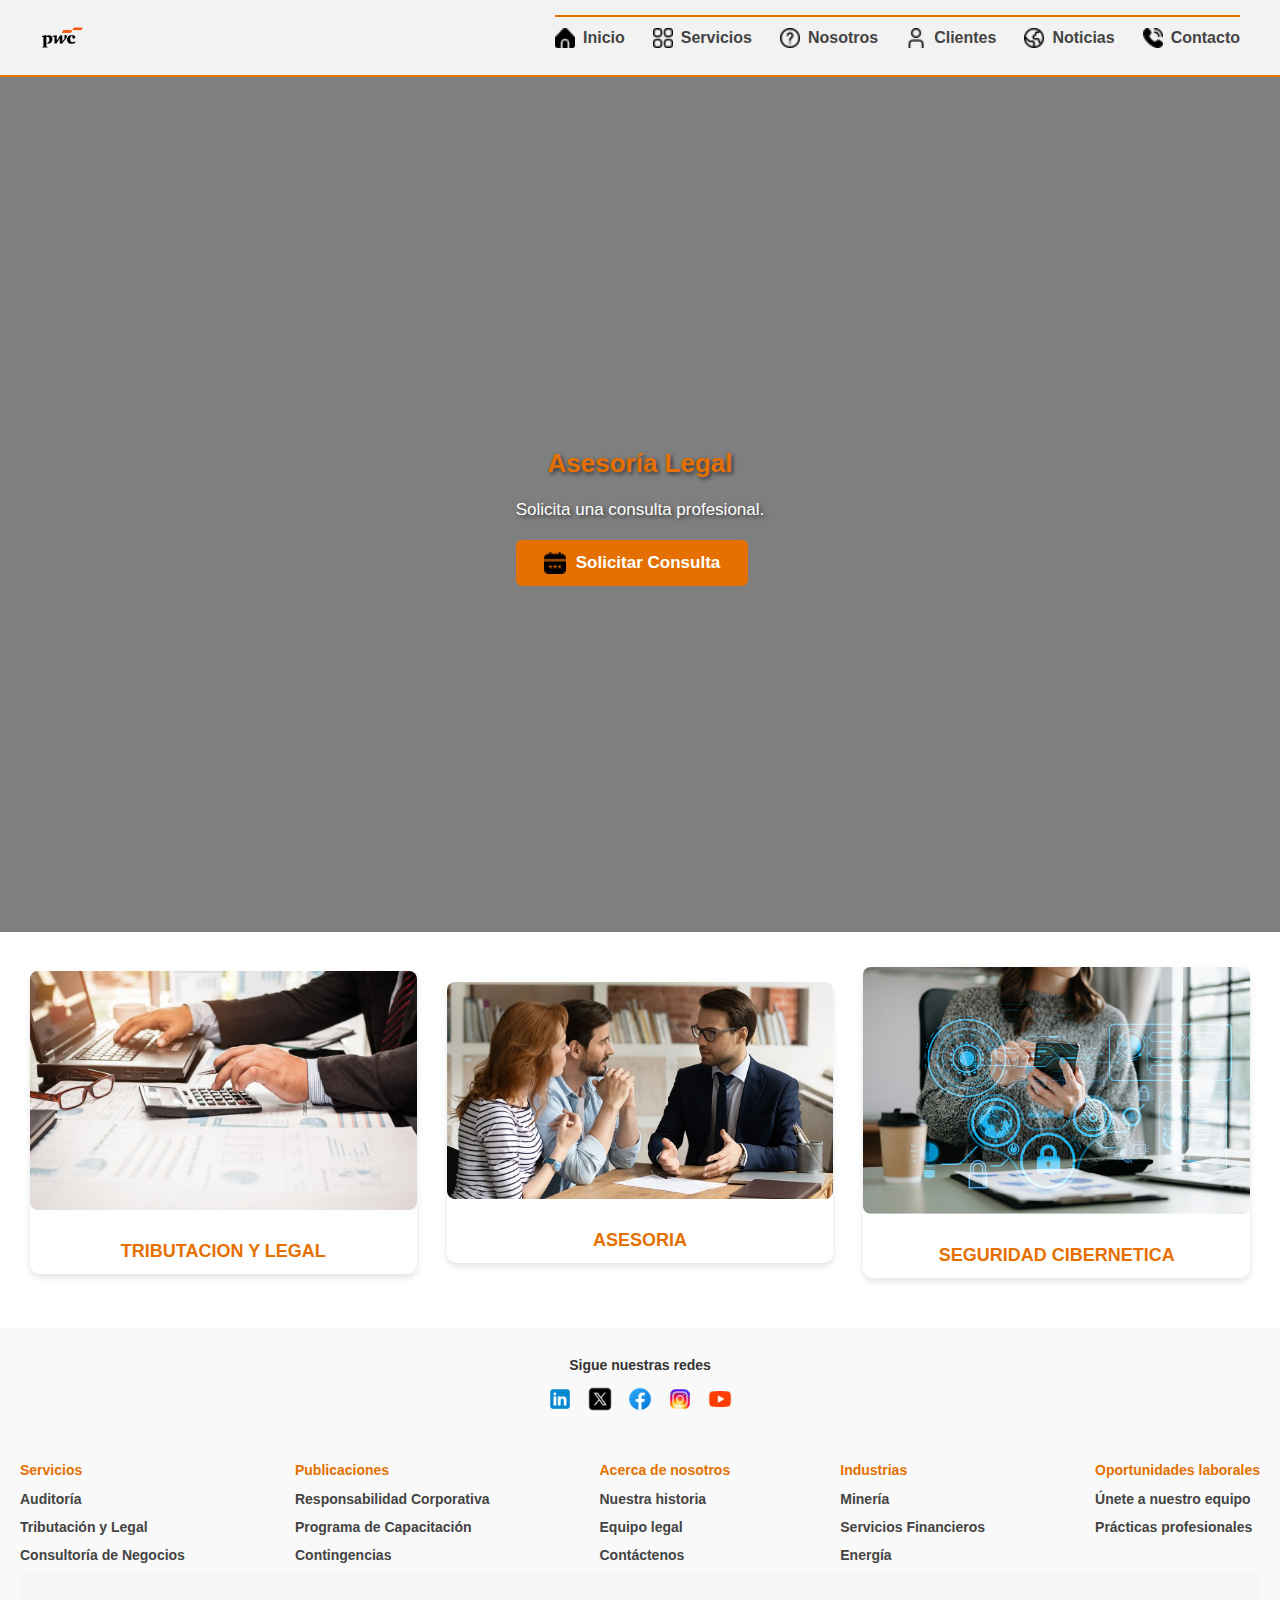
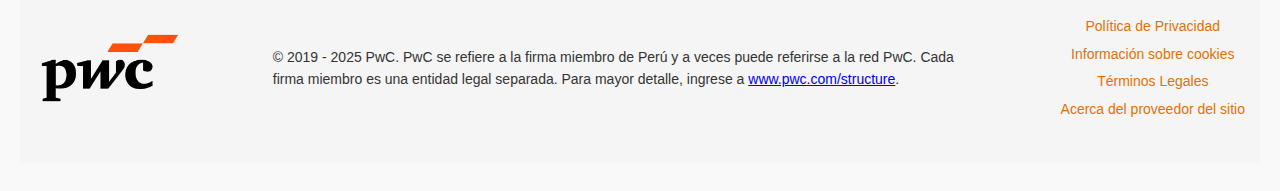
<file: index.html>
<!DOCTYPE html>
<html lang="es">
<head>
  <meta charset="UTF-8" />
  <meta name="viewport" content="width=device-width, initial-scale=1" />
  <title>PwC</title>
  <link rel="stylesheet" href="style.css" />
  <link rel="icon" href="iconos/faviconpwc.png" type="image/x-icon" />
</head>
<body>
  <header role="banner">
    <img class="logo" src="Imagenes/Logo-pwc.png" alt="PwC Perú Logo" />

    <!-- Checkbox oculto para toggle menú -->
    <input type="checkbox" id="menu-toggle" aria-label="Abrir menú principal" />
    <label for="menu-toggle" class="menu-toggle-label" tabindex="0" role="button" aria-controls="menu-principal" aria-expanded="false">
      ☰
    </label>

    <nav class="menu" role="navigation" aria-label="Menú principal" id="menu-principal">
      <ul class="menu-items">
        <li><a class="a1" href="index.html"><img src="iconos/home.png" alt="" aria-hidden="true" /> Inicio</a></li>
        <li><a class="a1" href="servicios.html"><img src="iconos/apps.png" alt="" aria-hidden="true" /> Servicios</a></li>
        <li><a class="a1" href="nosotros.html"><img src="iconos/interrogation.png" alt="" aria-hidden="true" /> Nosotros</a></li>
        <li><a class="a1" href="clientes.html"><img src="iconos/user.png" alt="" aria-hidden="true" /> Clientes</a></li>
        <li><a class="a1" href="noticias.html"><img src="iconos/world.png" alt="" aria-hidden="true" /> Noticias</a></li>
        <li><a class="a1" href="contacto.html"><img src="iconos/phone-call.png" alt="" aria-hidden="true" /> Contacto</a></li>
      </ul>
    </nav>
  </header>

  <main role="main">
    <div>
      <h2>Asesoría Legal</h2>
      <p>Solicita una consulta profesional.</p>
      <a class="a1" href="Tipo_de_cliente.html">
        <button type="button"><img src="iconos/calendar.png" alt="" aria-hidden="true" /> Solicitar Consulta</button>
      </a>
    </div>
  </main>

  <section class="image-gallery" aria-label="Imágenes relacionadas">
    <div class="cards-container">
      <article class="card">
        <a class="a1" href="Tipo_de_cliente.html">
          <img src="Imagenes/actualizacion-tributaria-peru.jpg" alt="Tributación y Legal" />
          <h3>TRIBUTACION Y LEGAL</h3>
        </a>
      </article>
      <article class="card">
        <a class="a1" href="Tipo_de_cliente.html">
          <img src="Imagenes/Asesoria_financiera.webp" alt="Asesoría" />
          <h3>ASESORIA</h3>
        </a>
      </article>
      <article class="card">
        <a class="a1" href="Tipo_de_cliente.html">
          <img src="Imagenes/Digital.png" alt="Seguridad Cibernética" />
          <h3>SEGURIDAD CIBERNETICA</h3>
        </a>
      </article>
    </div>
  </section>

  <footer role="contentinfo" class="footer-corporativo">
    <!-- Parte superior: redes sociales -->
    <section class="footer-top-redes">
      <p>Sigue nuestras redes</p>
      <div class="social-icons">
        <a href="https://linktr.ee/pwc_peru" aria-label="LinkedIn"><img src="iconos/linkedin.png" alt="" aria-hidden="true" /></a>
        <a href="https://linktr.ee/pwc_peru" aria-label="X (Twitter)"><img src="iconos/twitter.png" alt="" aria-hidden="true" /></a>
        <a href="https://linktr.ee/pwc_peru" aria-label="Facebook"><img src="iconos/facebook.png" alt="" aria-hidden="true" /></a>
        <a href="https://linktr.ee/pwc_peru" aria-label="Instagram"><img src="iconos/instagram.png" alt="" aria-hidden="true" /></a>
        <a href="https://linktr.ee/pwc_peru" aria-label="YouTube"><img src="iconos/youtube.png" alt="" aria-hidden="true" /></a>
      </div>
    </section>

    <!-- Parte media: enlaces por columna -->
    <section class="footer-main">
      <div class="footer-column">
        <h4>Servicios</h4>
        <ul>
          <li><a href="Tipo_de_cliente.html">Auditoría</a></li>
          <li><a href="Tipo_de_cliente.html">Tributación y Legal</a></li>
          <li><a href="Tipo_de_cliente.html">Consultoría de Negocios</a></li>
        </ul>
      </div>
      <div class="footer-column">
        <h4>Publicaciones</h4>
        <ul>
          <li><a href="Tipo_de_cliente.html">Responsabilidad Corporativa</a></li>
          <li><a href="Tipo_de_cliente.html">Programa de Capacitación</a></li>
          <li><a href="Tipo_de_cliente.html">Contingencias</a></li>
        </ul>
      </div>
      <div class="footer-column">
        <h4>Acerca de nosotros</h4>
        <ul>
          <li><a href="Tipo_de_cliente.html">Nuestra historia</a></li>
          <li><a href="Tipo_de_cliente.html">Equipo legal</a></li>
          <li><a href="Tipo_de_cliente.html">Contáctenos</a></li>
        </ul>
      </div>
      <div class="footer-column">
        <h4>Industrias</h4>
        <ul>
          <li><a href="Tipo_de_cliente.html">Minería</a></li>
          <li><a href="Tipo_de_cliente.html">Servicios Financieros</a></li>
          <li><a href="Tipo_de_cliente.html">Energía</a></li>
        </ul>
      </div>
      <div class="footer-column">
        <h4>Oportunidades laborales</h4>
        <ul>
          <li><a href="https://linktr.ee/pwc_peru">Únete a nuestro equipo</a></li>
          <li><a href="https://linktr.ee/pwc_peru">Prácticas profesionales</a></li>
        </ul>
      </div>
    </section>

    <!-- Parte inferior: derechos y enlaces legales -->
    <section class="footer-bottom">
      <img class="footer-logo" src="Imagenes/Logo-pwc.png" alt="Logo PwC" />
      <p>
        &copy; 2019 - 2025 PwC. PwC se refiere a la firma miembro de Perú y a veces puede referirse a la red PwC. Cada firma miembro es una entidad legal separada. Para mayor detalle, ingrese a
        <a href="https://www.pwc.com/structure">www.pwc.com/structure</a>.
      </p>
      <div class="footer-links">
        <a href="https://www.pwc.pe/es/acerca-de-nosotros/privacidad.html">Política de Privacidad</a>
        <a href="https://www.pwc.pe/es/cookie-information.html">Información sobre cookies</a>
        <a href="https://www.pwc.pe/es/acerca-de-nosotros/legal.html">Términos Legales</a>
        <a href="https://www.pwc.pe/es/acerca-de-nosotros/responsable-del-sitio2.html">Acerca del proveedor del sitio</a>
      </div>
    </section>
  </footer>
</body>
</html>
</file>
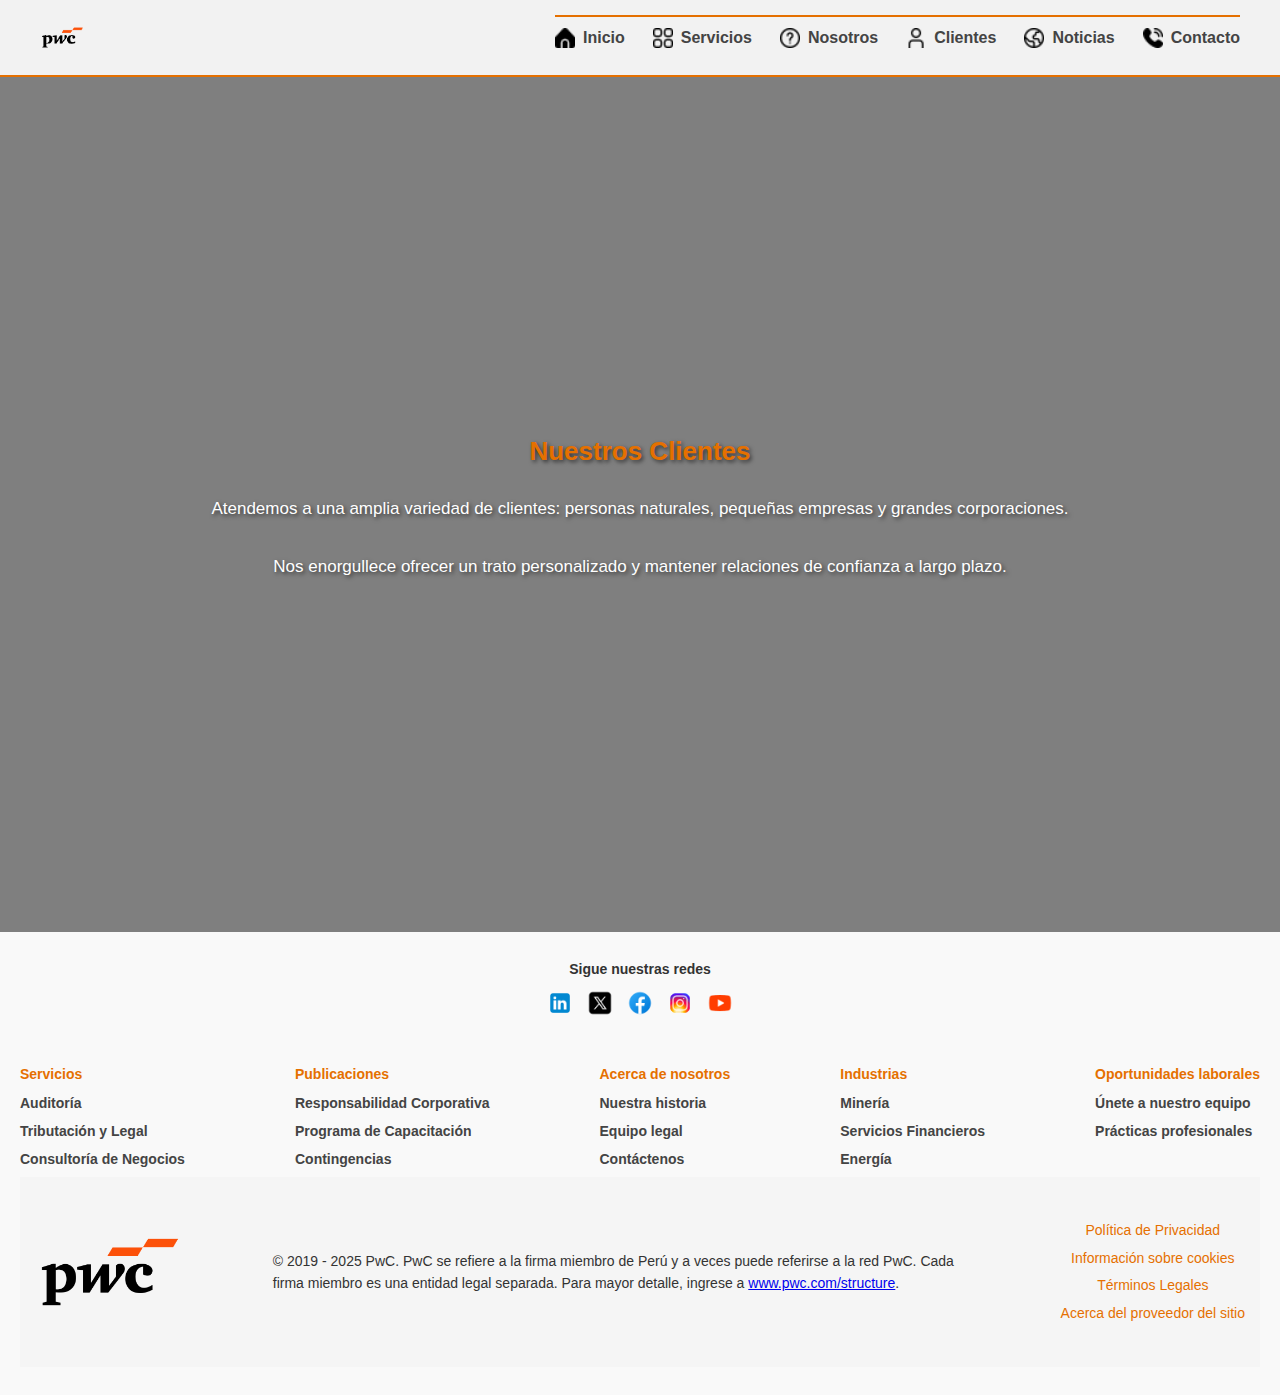
<file: clientes.html>
<!DOCTYPE html>
<html lang="es">
<head>
  <meta charset="UTF-8">
  <meta name="viewport" content="width=device-width, initial-scale=1.0">
  <title>Clientes - Consultorio Jurídico</title>
  <link rel="stylesheet" href="style.css">
  <link rel="icon" href="iconos/faviconpwc.png" type="image/x-icon">
</head>
<body>
  <header role="banner">
    <img class="logo" src="Imagenes/Logo-pwc.png" alt="PwC Perú Logo" />

    <!-- Checkbox oculto para toggle menú -->
    <input type="checkbox" id="menu-toggle" aria-label="Abrir menú principal" />
    <label for="menu-toggle" class="menu-toggle-label" tabindex="0" role="button" aria-controls="menu-principal" aria-expanded="false">
      ☰
    </label>

    <nav class="menu" role="navigation" aria-label="Menú principal" id="menu-principal">
      <ul class="menu-items">
        <li><a class="a1" href="index.html"><img src="iconos/home.png" alt="" aria-hidden="true" /> Inicio</a></li>
        <li><a class="a1" href="servicios.html"><img src="iconos/apps.png" alt="" aria-hidden="true" /> Servicios</a></li>
        <li><a class="a1" href="nosotros.html"><img src="iconos/interrogation.png" alt="" aria-hidden="true" /> Nosotros</a></li>
        <li><a class="a1" href="clientes.html"><img src="iconos/user.png" alt="" aria-hidden="true" /> Clientes</a></li>
        <li><a class="a1" href="noticias.html"><img src="iconos/world.png" alt="" aria-hidden="true" /> Noticias</a></li>
        <li><a class="a1" href="contacto.html"><img src="iconos/phone-call.png" alt="" aria-hidden="true" /> Contacto</a></li>
      </ul>
    </nav>
  </header>

  <main class="clientes-section">
    <h2 class="clientes-title">Nuestros Clientes</h2>
    <p class="clientes-text">Atendemos a una amplia variedad de clientes: personas naturales, pequeñas empresas y grandes corporaciones.</p>
    <p class="clientes-text">Nos enorgullece ofrecer un trato personalizado y mantener relaciones de confianza a largo plazo.</p>
  </main>

  <footer role="contentinfo" class="footer-corporativo">
    <!-- Parte superior: redes sociales -->
    <section class="footer-top-redes">
      <p>Sigue nuestras redes</p>
      <div class="social-icons">
        <a href="https://linktr.ee/pwc_peru" aria-label="LinkedIn"><img src="iconos/linkedin.png" alt="" aria-hidden="true" /></a>
        <a href="https://linktr.ee/pwc_peru" aria-label="X (Twitter)"><img src="iconos/twitter.png" alt="" aria-hidden="true" /></a>
        <a href="https://linktr.ee/pwc_peru" aria-label="Facebook"><img src="iconos/facebook.png" alt="" aria-hidden="true" /></a>
        <a href="https://linktr.ee/pwc_peru" aria-label="Instagram"><img src="iconos/instagram.png" alt="" aria-hidden="true" /></a>
        <a href="https://linktr.ee/pwc_peru" aria-label="YouTube"><img src="iconos/youtube.png" alt="" aria-hidden="true" /></a>
      </div>
    </section>

    <!-- Parte media: enlaces por columna -->
    <section class="footer-main">
      <div class="footer-column">
        <h4>Servicios</h4>
        <ul>
          <li><a href="Tipo_de_cliente.html">Auditoría</a></li>
          <li><a href="Tipo_de_cliente.html">Tributación y Legal</a></li>
          <li><a href="Tipo_de_cliente.html">Consultoría de Negocios</a></li>
        </ul>
      </div>
      <div class="footer-column">
        <h4>Publicaciones</h4>
        <ul>
          <li><a href="Tipo_de_cliente.html">Responsabilidad Corporativa</a></li>
          <li><a href="Tipo_de_cliente.html">Programa de Capacitación</a></li>
          <li><a href="Tipo_de_cliente.html">Contingencias</a></li>
        </ul>
      </div>
      <div class="footer-column">
        <h4>Acerca de nosotros</h4>
        <ul>
          <li><a href="Tipo_de_cliente.html">Nuestra historia</a></li>
          <li><a href="Tipo_de_cliente.html">Equipo legal</a></li>
          <li><a href="Tipo_de_cliente.html">Contáctenos</a></li>
        </ul>
      </div>
      <div class="footer-column">
        <h4>Industrias</h4>
        <ul>
          <li><a href="Tipo_de_cliente.html">Minería</a></li>
          <li><a href="Tipo_de_cliente.html">Servicios Financieros</a></li>
          <li><a href="Tipo_de_cliente.html">Energía</a></li>
        </ul>
      </div>
      <div class="footer-column">
        <h4>Oportunidades laborales</h4>
        <ul>
          <li><a href="https://linktr.ee/pwc_peru">Únete a nuestro equipo</a></li>
          <li><a href="https://linktr.ee/pwc_peru">Prácticas profesionales</a></li>
        </ul>
      </div>
    </section>

    <!-- Parte inferior: derechos y enlaces legales -->
    <section class="footer-bottom">
      <img class="footer-logo" src="Imagenes/Logo-pwc.png" alt="Logo PwC" />
      <p>
        &copy; 2019 - 2025 PwC. PwC se refiere a la firma miembro de Perú y a veces puede referirse a la red PwC. Cada firma miembro es una entidad legal separada. Para mayor detalle, ingrese a
        <a href="https://www.pwc.com/structure">www.pwc.com/structure</a>.
      </p>
      <div class="footer-links">
        <a href="https://www.pwc.pe/es/acerca-de-nosotros/privacidad.html">Política de Privacidad</a>
        <a href="https://www.pwc.pe/es/cookie-information.html">Información sobre cookies</a>
        <a href="https://www.pwc.pe/es/acerca-de-nosotros/legal.html">Términos Legales</a>
        <a href="https://www.pwc.pe/es/acerca-de-nosotros/responsable-del-sitio2.html">Acerca del proveedor del sitio</a>
      </div>
    </section>
  </footer>
</body>
</html>
</file>
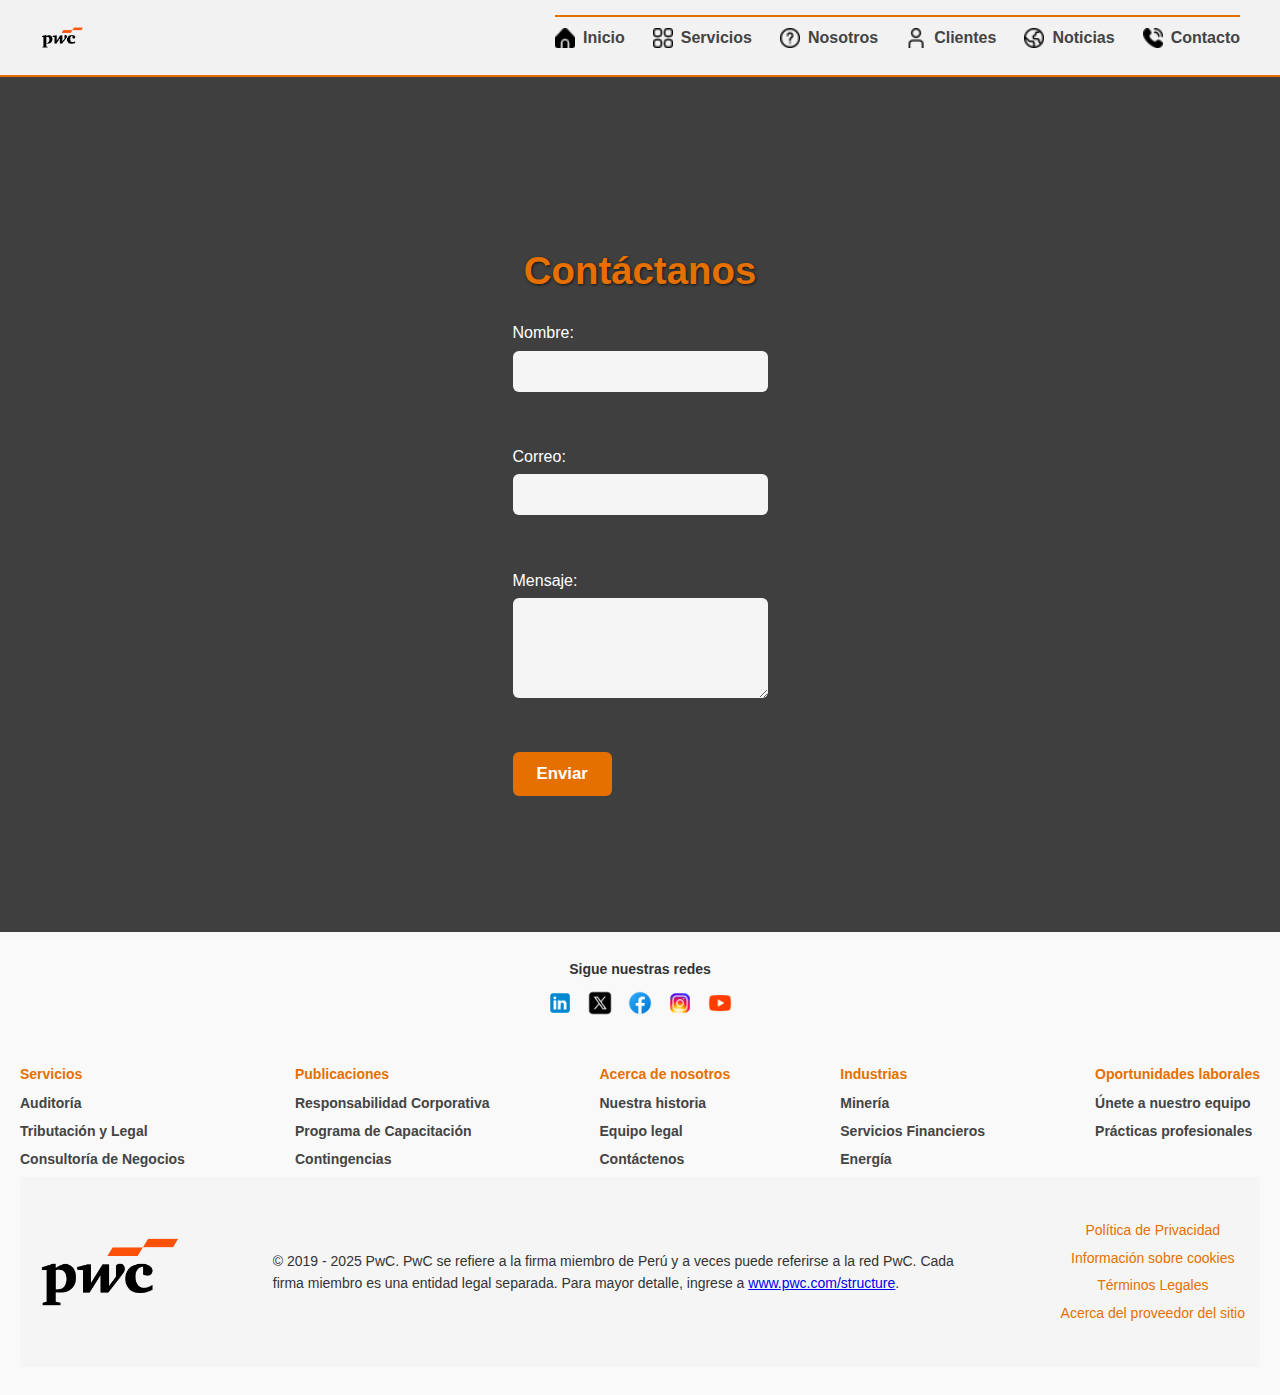
<file: contacto.html>
<!DOCTYPE html>
<html lang="es">
<head>
  <meta charset="UTF-8">
  <meta name="viewport" content="width=device-width, initial-scale=1.0">
  <title>Contacto - Consultorio Jurídico</title>
  <link rel="stylesheet" href="style.css">
  <link rel="icon" href="iconos/faviconpwc.png" type="image/x-icon">
</head>
<body>
  <header role="banner">
    <img class="logo" src="Imagenes/Logo-pwc.png" alt="PwC Perú Logo" />

    <!-- Checkbox oculto para toggle menú -->
    <input type="checkbox" id="menu-toggle" aria-label="Abrir menú principal" />
    <label for="menu-toggle" class="menu-toggle-label" tabindex="0" role="button" aria-controls="menu-principal" aria-expanded="false">
      ☰
    </label>

    <nav class="menu" role="navigation" aria-label="Menú principal" id="menu-principal">
      <ul class="menu-items">
        <li><a class="a1" href="index.html"><img src="iconos/home.png" alt="" aria-hidden="true" /> Inicio</a></li>
        <li><a class="a1" href="servicios.html"><img src="iconos/apps.png" alt="" aria-hidden="true" /> Servicios</a></li>
        <li><a class="a1" href="nosotros.html"><img src="iconos/interrogation.png" alt="" aria-hidden="true" /> Nosotros</a></li>
        <li><a class="a1" href="clientes.html"><img src="iconos/user.png" alt="" aria-hidden="true" /> Clientes</a></li>
        <li><a class="a1" href="noticias.html"><img src="iconos/world.png" alt="" aria-hidden="true" /> Noticias</a></li>
        <li><a class="a1" href="contacto.html"><img src="iconos/phone-call.png" alt="" aria-hidden="true" /> Contacto</a></li>
      </ul>
    </nav>
  </header>

  <main class="contacto-section">
    <h2>Contáctanos</h2>
    <form>
      <label>Nombre: <input type="text" name="nombre"></label><br>
      <label>Correo: <input type="email" name="correo"></label><br>
      <label>Mensaje: <textarea name="mensaje"></textarea></label><br>
      <button type="submit">Enviar</button>
    </form>
  </main>
  <footer role="contentinfo" class="footer-corporativo">
    <!-- Parte superior: redes sociales -->
    <section class="footer-top-redes">
      <p>Sigue nuestras redes</p>
      <div class="social-icons">
        <a href="https://linktr.ee/pwc_peru" aria-label="LinkedIn"><img src="iconos/linkedin.png" alt="" aria-hidden="true" /></a>
        <a href="https://linktr.ee/pwc_peru" aria-label="X (Twitter)"><img src="iconos/twitter.png" alt="" aria-hidden="true" /></a>
        <a href="https://linktr.ee/pwc_peru" aria-label="Facebook"><img src="iconos/facebook.png" alt="" aria-hidden="true" /></a>
        <a href="https://linktr.ee/pwc_peru" aria-label="Instagram"><img src="iconos/instagram.png" alt="" aria-hidden="true" /></a>
        <a href="https://linktr.ee/pwc_peru" aria-label="YouTube"><img src="iconos/youtube.png" alt="" aria-hidden="true" /></a>
      </div>
    </section>

    <!-- Parte media: enlaces por columna -->
    <section class="footer-main">
      <div class="footer-column">
        <h4>Servicios</h4>
        <ul>
          <li><a href="Tipo_de_cliente.html">Auditoría</a></li>
          <li><a href="Tipo_de_cliente.html">Tributación y Legal</a></li>
          <li><a href="Tipo_de_cliente.html">Consultoría de Negocios</a></li>
        </ul>
      </div>
      <div class="footer-column">
        <h4>Publicaciones</h4>
        <ul>
          <li><a href="Tipo_de_cliente.html">Responsabilidad Corporativa</a></li>
          <li><a href="Tipo_de_cliente.html">Programa de Capacitación</a></li>
          <li><a href="Tipo_de_cliente.html">Contingencias</a></li>
        </ul>
      </div>
      <div class="footer-column">
        <h4>Acerca de nosotros</h4>
        <ul>
          <li><a href="Tipo_de_cliente.html">Nuestra historia</a></li>
          <li><a href="Tipo_de_cliente.html">Equipo legal</a></li>
          <li><a href="Tipo_de_cliente.html">Contáctenos</a></li>
        </ul>
      </div>
      <div class="footer-column">
        <h4>Industrias</h4>
        <ul>
          <li><a href="Tipo_de_cliente.html">Minería</a></li>
          <li><a href="Tipo_de_cliente.html">Servicios Financieros</a></li>
          <li><a href="Tipo_de_cliente.html">Energía</a></li>
        </ul>
      </div>
      <div class="footer-column">
        <h4>Oportunidades laborales</h4>
        <ul>
          <li><a href="https://linktr.ee/pwc_peru">Únete a nuestro equipo</a></li>
          <li><a href="https://linktr.ee/pwc_peru">Prácticas profesionales</a></li>
        </ul>
      </div>
    </section>

    <!-- Parte inferior: derechos y enlaces legales -->
    <section class="footer-bottom">
      <img class="footer-logo" src="Imagenes/Logo-pwc.png" alt="Logo PwC" />
      <p>
        &copy; 2019 - 2025 PwC. PwC se refiere a la firma miembro de Perú y a veces puede referirse a la red PwC. Cada firma miembro es una entidad legal separada. Para mayor detalle, ingrese a
        <a href="https://www.pwc.com/structure">www.pwc.com/structure</a>.
      </p>
      <div class="footer-links">
        <a href="https://www.pwc.pe/es/acerca-de-nosotros/privacidad.html">Política de Privacidad</a>
        <a href="https://www.pwc.pe/es/cookie-information.html">Información sobre cookies</a>
        <a href="https://www.pwc.pe/es/acerca-de-nosotros/legal.html">Términos Legales</a>
        <a href="https://www.pwc.pe/es/acerca-de-nosotros/responsable-del-sitio2.html">Acerca del proveedor del sitio</a>
      </div>
    </section>
  </footer>
</body>
</html>
</file>
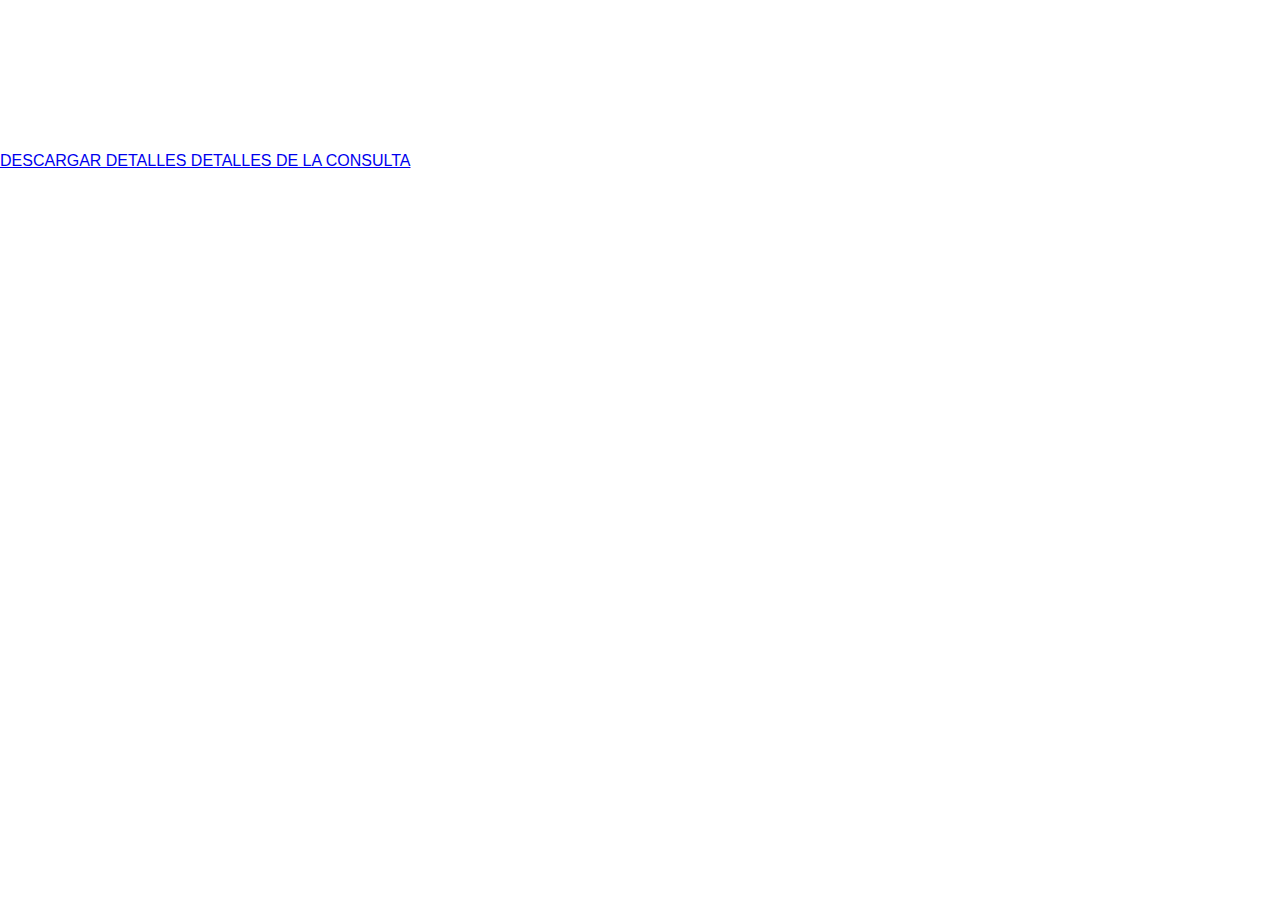
<file: enviado_informe.html>
<!DOCTYPE html>
<html lang="es">
<head>
  <meta charset="UTF-8">
  <meta name="viewport" content="width=device-width, initial-scale=1.0">
  <title>Detalles de Solicitud</title>
  <link rel="stylesheet" href="style.css">
  <link rel="icon" href="iconos/faviconpwc.png" type="image/x-icon">
</head>
<body>
  <h2>Solicitud Enviado</h2>
  <p>Los detalles de la consulta seran enviados a su correo electronico en la brevedad posible.</p>
  <p>La confirmación será enviada por el mismo medio.</p>
  <a href="informeA1.pdf" download>DESCARGAR DETALLES DETALLES DE LA CONSULTA</a>
</body>
</html>
</file>
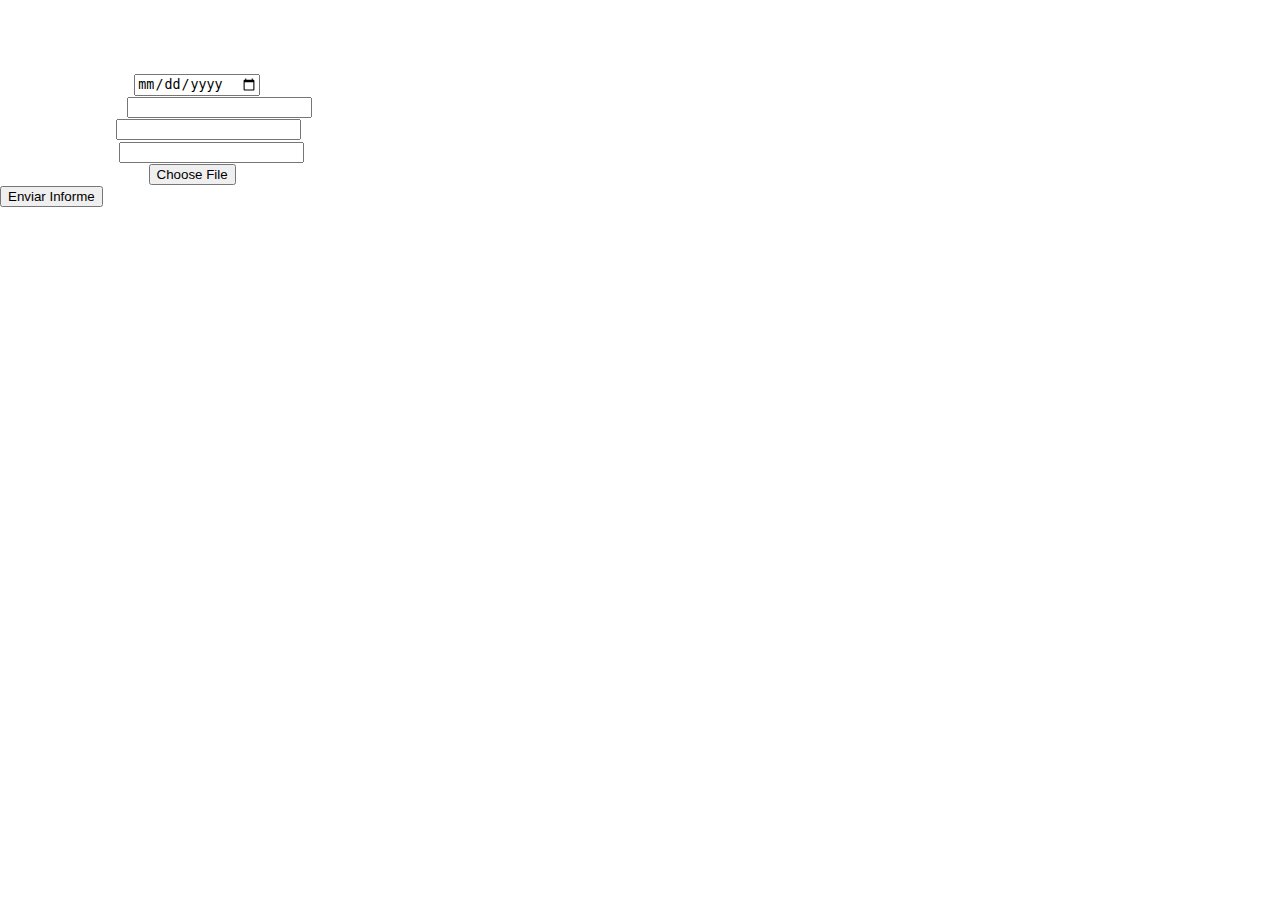
<file: informe_juridico.html>
<!DOCTYPE html>
<html lang="es">
<head>
  <meta charset="UTF-8">
  <title>Enviar Informe Jurídico</title>
  <link rel="stylesheet" href="style.css">
  <link rel="icon" href="iconos/faviconpwc.png" type="image/x-icon">
</head>
<body>
  <h2>Enviar Informe Jurídico</h2>
  <form>
    <label>Fecha de entrega: <input type="date" name="fecha_entrega"></label><br>
    <label>Cliente asociado: <input type="text" name="cliente"></label><br>
    <label>Caso asignado: <input type="text" name="caso"></label><br>
    <label>Tipo de informe: <input type="text" name="tipo_informe"></label><br>
    <label>Seleccionar archivo: <input type="file" name="archivo"></label><br>
    <button type="submit">Enviar Informe</button>
  </form>
</body>
</html>
</file>
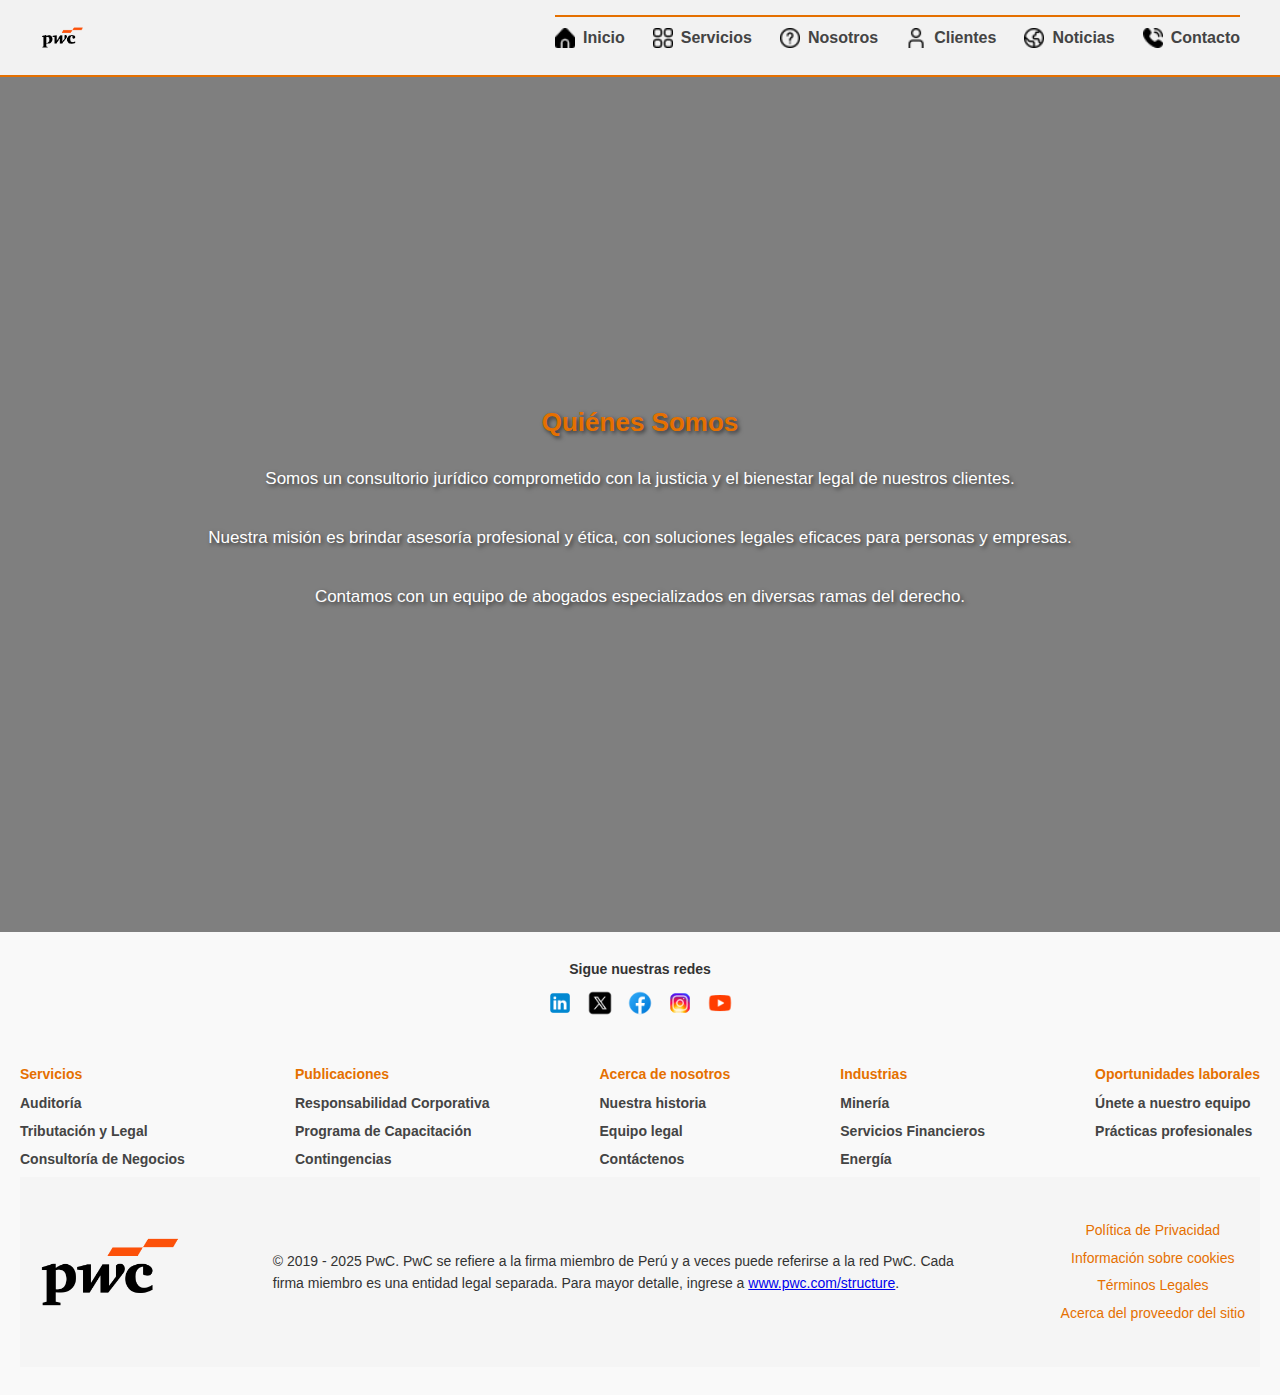
<file: nosotros.html>
<!DOCTYPE html>
<html lang="es">
<head>
  <meta charset="UTF-8">
  <meta name="viewport" content="width=device-width, initial-scale=1" />
  <title>Nosotros - Consultorio Jurídico</title>
  <link rel="stylesheet" href="style.css">
  <link rel="icon" href="iconos/faviconpwc.png" type="image/x-icon">
</head>
<body>
  <header role="banner">
    <img class="logo" src="Imagenes/Logo-pwc.png" alt="PwC Perú Logo" />

    <!-- Checkbox oculto para toggle menú -->
    <input type="checkbox" id="menu-toggle" aria-label="Abrir menú principal" />
    <label for="menu-toggle" class="menu-toggle-label" tabindex="0" role="button" aria-controls="menu-principal" aria-expanded="false">
      ☰
    </label>

    <nav class="menu" role="navigation" aria-label="Menú principal" id="menu-principal">
      <ul class="menu-items">
        <li><a class="a1" href="index.html"><img src="iconos/home.png" alt="" aria-hidden="true" /> Inicio</a></li>
        <li><a class="a1" href="servicios.html"><img src="iconos/apps.png" alt="" aria-hidden="true" /> Servicios</a></li>
        <li><a class="a1" href="nosotros.html"><img src="iconos/interrogation.png" alt="" aria-hidden="true" /> Nosotros</a></li>
        <li><a class="a1" href="clientes.html"><img src="iconos/user.png" alt="" aria-hidden="true" /> Clientes</a></li>
        <li><a class="a1" href="noticias.html"><img src="iconos/world.png" alt="" aria-hidden="true" /> Noticias</a></li>
        <li><a class="a1" href="contacto.html"><img src="iconos/phone-call.png" alt="" aria-hidden="true" /> Contacto</a></li>
      </ul>
    </nav>
  </header>

  <main class="nosotros-section">
    <h2>Quiénes Somos</h2>
    <p>Somos un consultorio jurídico comprometido con la justicia y el bienestar legal de nuestros clientes.</p>
    <p>Nuestra misión es brindar asesoría profesional y ética, con soluciones legales eficaces para personas y empresas.</p>
    <p>Contamos con un equipo de abogados especializados en diversas ramas del derecho.</p>
  </main>
  <footer class="footer-corporativo">
  <!-- Parte superior: redes sociales -->
  <section class="footer-top-redes">
    <p>Sigue nuestras redes</p>
    <div class="social-icons">
      <a href="https://linktr.ee/pwc_peru"><img src="iconos/linkedin.png" alt="LinkedIn"></a>
      <a href="https://linktr.ee/pwc_peru"><img src="iconos/twitter.png" alt="X (Twitter)"></a>
      <a href="https://linktr.ee/pwc_peru"><img src="iconos/facebook.png" alt="Facebook"></a>
      <a href="https://linktr.ee/pwc_peru"><img src="iconos/instagram.png" alt="Instagram"></a>
      <a href="https://linktr.ee/pwc_peru"><img src="iconos/youtube.png" alt="YouTube"></a>
    </div>
  </section>

  <!-- Parte media: enlaces por columna -->
  <section class="footer-main">
    <div class="footer-column">
      <h4>Servicios</h4>
      <ul>
        <li><a href="Tipo_de_cliente.html">Auditoría</a></li>
        <li><a href="Tipo_de_cliente.html">Tributación y Legal</a></li>
        <li><a href="Tipo_de_cliente.html">Consultoría de Negocios</a></li>
      </ul>
    </div>
    <div class="footer-column">
      <h4>Publicaciones</h4>
      <ul>
        <li><a href="Tipo_de_cliente.html">Responsabilidad Corporativa</a></li>
        <li><a href="Tipo_de_cliente.html">Programa de Capacitación</a></li>
        <li><a href="Tipo_de_cliente.html">Contingencias</a></li>
      </ul>
    </div>
    <div class="footer-column">
      <h4>Acerca de nosotros</h4>
      <ul>
        <li><a href="Tipo_de_cliente.html">Nuestra historia</a></li>
        <li><a href="Tipo_de_cliente.html">Equipo legal</a></li>
        <li><a href="Tipo_de_cliente.html">Contáctenos</a></li>
      </ul>
    </div>
    <div class="footer-column">
      <h4>Industrias</h4>
      <ul>
        <li><a href="Tipo_de_cliente.html">Minería</a></li>
        <li><a href="Tipo_de_cliente.html">Servicios Financieros</a></li>
        <li><a href="Tipo_de_cliente.html">Energía</a></li>
      </ul>
    </div>
    <div class="footer-column">
      <h4>Oportunidades laborales</h4>
      <ul>
        <li><a href="https://linktr.ee/pwc_peru">Únete a nuestro equipo</a></li>
        <li><a href="https://linktr.ee/pwc_peru">Prácticas profesionales</a></li>
      </ul>
    </div>
  </section>

  <!-- Parte inferior: derechos y enlaces legales -->
  <section class="footer-bottom">
    <img class="footer-logo" src="Imagenes/Logo-pwc.png" alt="Logo PwC">
    <p>&copy; 2019 - 2025 PwC. PwC se refiere a la firma miembro de Perú y a veces puede referirse a la red PwC. Cada firma miembro es una entidad legal separada. Para mayor detalle, ingrese a <a href="https://www.pwc.com/structure">www.pwc.com/structure</a>.</p>
    <div class="footer-links">
      <a href="https://www.pwc.pe/es/acerca-de-nosotros/privacidad.html">Política de Privacidad</a>
      <a href="https://www.pwc.pe/es/cookie-information.html">Información sobre cookies</a>
      <a href="https://www.pwc.pe/es/acerca-de-nosotros/legal.html">Términos Legales</a>
      <a href="https://www.pwc.pe/es/acerca-de-nosotros/responsable-del-sitio2.html">Acerca del proveedor del sitio</a>
    </div>
  </section>
</footer>
</body>
</html>
</file>
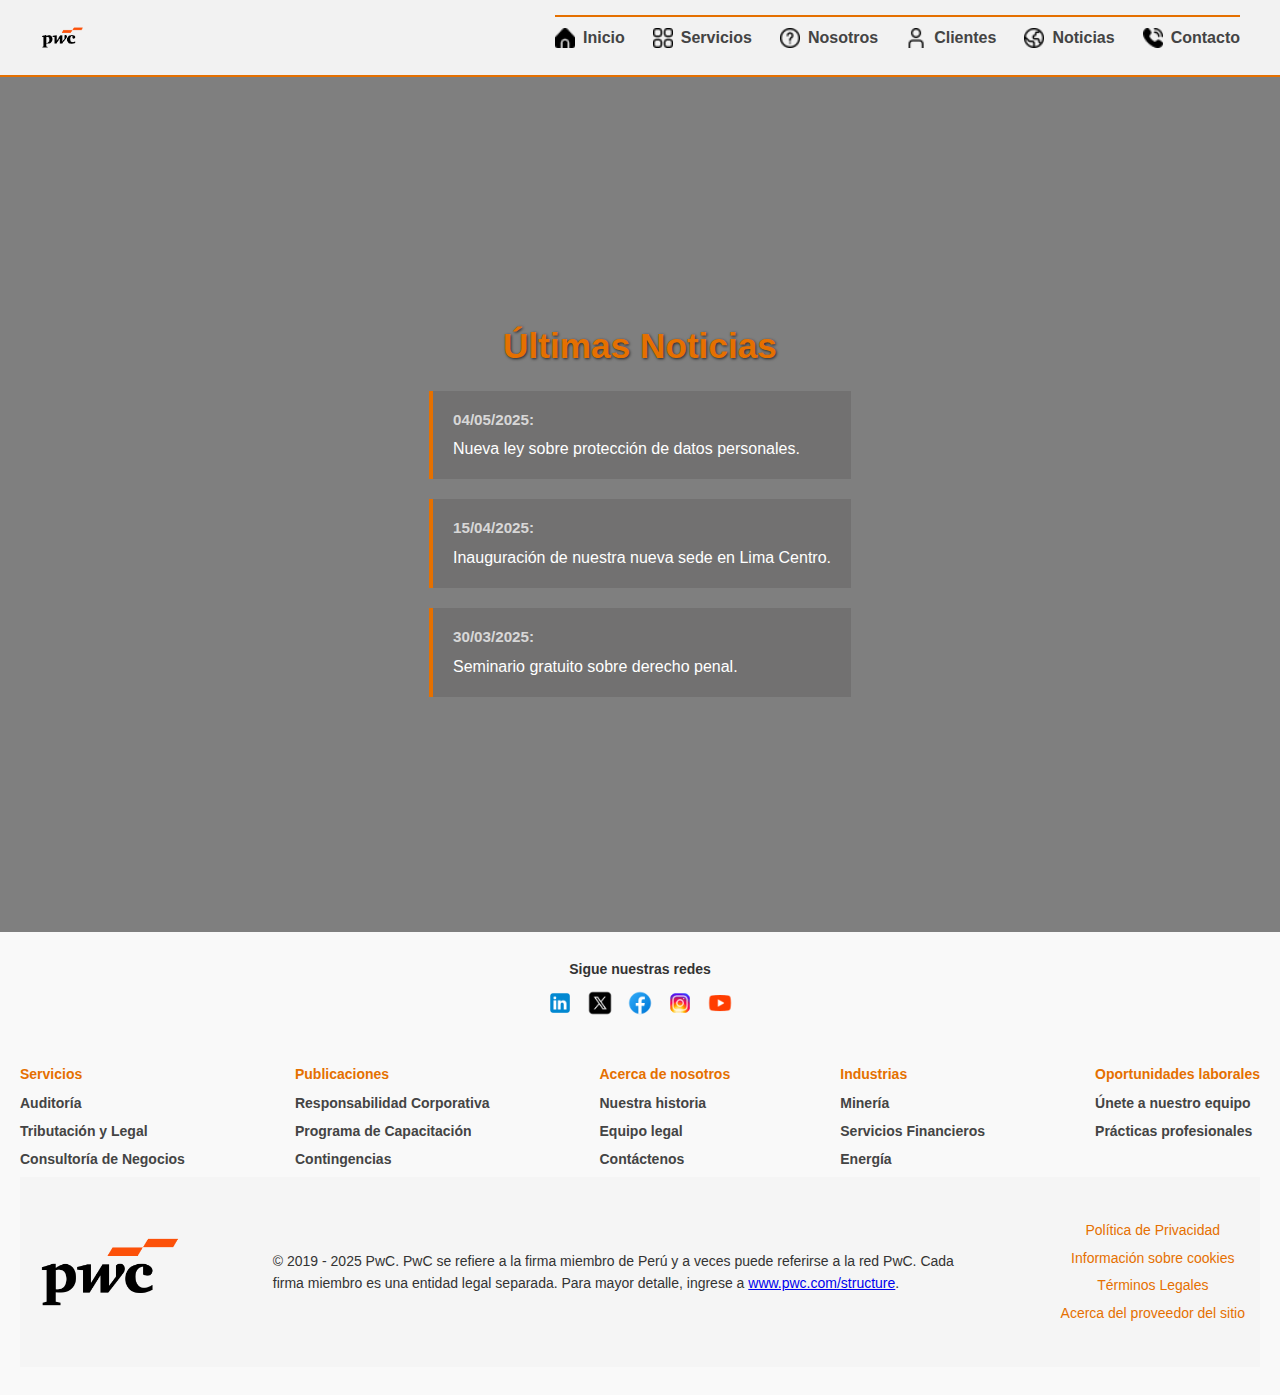
<file: noticias.html>
<!DOCTYPE html>
<html lang="es">
<head>
  <meta charset="UTF-8">
  <meta name="viewport" content="width=device-width, initial-scale=1" />
  <title>Noticias - Consultorio Jurídico</title>
  <link rel="stylesheet" href="style.css">
  <link rel="icon" href="iconos/faviconpwc.png" type="image/x-icon">
</head>
<body>
  <header role="banner">
    <img class="logo" src="Imagenes/Logo-pwc.png" alt="PwC Perú Logo" />

    <!-- Checkbox oculto para toggle menú -->
    <input type="checkbox" id="menu-toggle" aria-label="Abrir menú principal" />
    <label for="menu-toggle" class="menu-toggle-label" tabindex="0" role="button" aria-controls="menu-principal" aria-expanded="false">
      ☰
    </label>

    <nav class="menu" role="navigation" aria-label="Menú principal" id="menu-principal">
      <ul class="menu-items">
        <li><a class="a1" href="index.html"><img src="iconos/home.png" alt="" aria-hidden="true" /> Inicio</a></li>
        <li><a class="a1" href="servicios.html"><img src="iconos/apps.png" alt="" aria-hidden="true" /> Servicios</a></li>
        <li><a class="a1" href="nosotros.html"><img src="iconos/interrogation.png" alt="" aria-hidden="true" /> Nosotros</a></li>
        <li><a class="a1" href="clientes.html"><img src="iconos/user.png" alt="" aria-hidden="true" /> Clientes</a></li>
        <li><a class="a1" href="noticias.html"><img src="iconos/world.png" alt="" aria-hidden="true" /> Noticias</a></li>
        <li><a class="a1" href="contacto.html"><img src="iconos/phone-call.png" alt="" aria-hidden="true" /> Contacto</a></li>
      </ul>
    </nav>
  </header>

  <main class="noticias-section">
    <h2>Últimas Noticias</h2>
    <ul>
      <li><strong>04/05/2025:</strong> Nueva ley sobre protección de datos personales.</li>
      <li><strong>15/04/2025:</strong> Inauguración de nuestra nueva sede en Lima Centro.</li>
      <li><strong>30/03/2025:</strong> Seminario gratuito sobre derecho penal.</li>
    </ul>
  </main>
  <footer class="footer-corporativo">
  <!-- Parte superior: redes sociales -->
  <section class="footer-top-redes">
    <p>Sigue nuestras redes</p>
    <div class="social-icons">
      <a href="https://linktr.ee/pwc_peru"><img src="iconos/linkedin.png" alt="LinkedIn"></a>
      <a href="https://linktr.ee/pwc_peru"><img src="iconos/twitter.png" alt="X (Twitter)"></a>
      <a href="https://linktr.ee/pwc_peru"><img src="iconos/facebook.png" alt="Facebook"></a>
      <a href="https://linktr.ee/pwc_peru"><img src="iconos/instagram.png" alt="Instagram"></a>
      <a href="https://linktr.ee/pwc_peru"><img src="iconos/youtube.png" alt="YouTube"></a>
    </div>
  </section>

  <!-- Parte media: enlaces por columna -->
  <section class="footer-main">
    <div class="footer-column">
      <h4>Servicios</h4>
      <ul>
        <li><a href="Tipo_de_cliente.html">Auditoría</a></li>
        <li><a href="Tipo_de_cliente.html">Tributación y Legal</a></li>
        <li><a href="Tipo_de_cliente.html">Consultoría de Negocios</a></li>
      </ul>
    </div>
    <div class="footer-column">
      <h4>Publicaciones</h4>
      <ul>
        <li><a href="Tipo_de_cliente.html">Responsabilidad Corporativa</a></li>
        <li><a href="Tipo_de_cliente.html">Programa de Capacitación</a></li>
        <li><a href="Tipo_de_cliente.html">Contingencias</a></li>
      </ul>
    </div>
    <div class="footer-column">
      <h4>Acerca de nosotros</h4>
      <ul>
        <li><a href="Tipo_de_cliente.html">Nuestra historia</a></li>
        <li><a href="Tipo_de_cliente.html">Equipo legal</a></li>
        <li><a href="Tipo_de_cliente.html">Contáctenos</a></li>
      </ul>
    </div>
    <div class="footer-column">
      <h4>Industrias</h4>
      <ul>
        <li><a href="Tipo_de_cliente.html">Minería</a></li>
        <li><a href="Tipo_de_cliente.html">Servicios Financieros</a></li>
        <li><a href="Tipo_de_cliente.html">Energía</a></li>
      </ul>
    </div>
    <div class="footer-column">
      <h4>Oportunidades laborales</h4>
      <ul>
        <li><a href="https://linktr.ee/pwc_peru">Únete a nuestro equipo</a></li>
        <li><a href="https://linktr.ee/pwc_peru">Prácticas profesionales</a></li>
      </ul>
    </div>
  </section>

  <!-- Parte inferior: derechos y enlaces legales -->
  <section class="footer-bottom">
    <img class="footer-logo" src="Imagenes/Logo-pwc.png" alt="Logo PwC">
    <p>&copy; 2019 - 2025 PwC. PwC se refiere a la firma miembro de Perú y a veces puede referirse a la red PwC. Cada firma miembro es una entidad legal separada. Para mayor detalle, ingrese a <a href="https://www.pwc.com/structure">www.pwc.com/structure</a>.</p>
    <div class="footer-links">
      <a href="https://www.pwc.pe/es/acerca-de-nosotros/privacidad.html">Política de Privacidad</a>
      <a href="https://www.pwc.pe/es/cookie-information.html">Información sobre cookies</a>
      <a href="https://www.pwc.pe/es/acerca-de-nosotros/legal.html">Términos Legales</a>
      <a href="https://www.pwc.pe/es/acerca-de-nosotros/responsable-del-sitio2.html">Acerca del proveedor del sitio</a>
    </div>
  </section>
</footer>
</body>
</html>
</file>
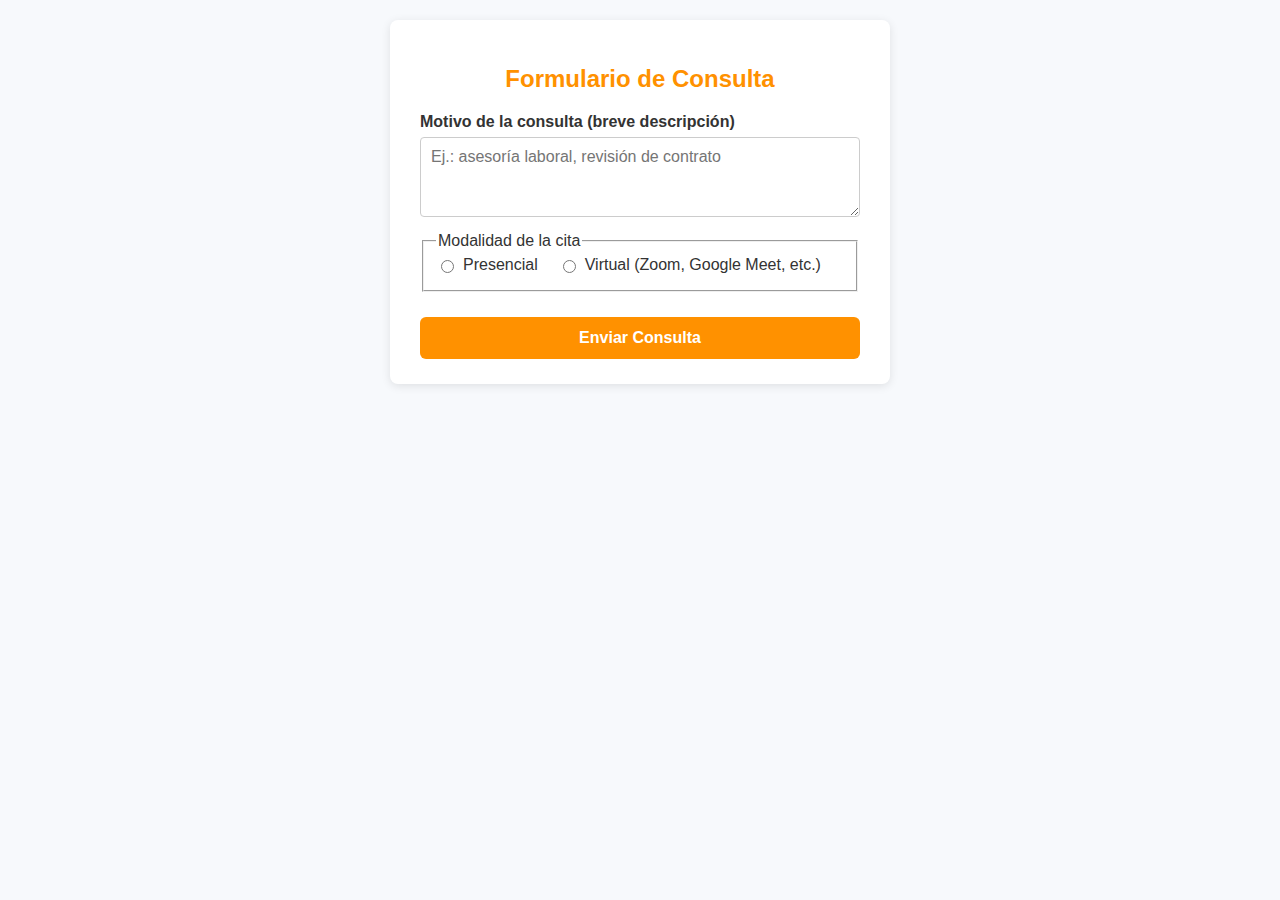
<file: programar_cita.html>
<!DOCTYPE html>
<html lang="es">
<head>
  <meta charset="UTF-8" />
  <meta name="viewport" content="width=device-width, initial-scale=1" />
  <title>Formulario de Consulta</title>
  <link rel="stylesheet" href="Cita.css" />
  <link rel="icon" href="iconos/faviconpwc.png" type="image/x-icon" />
</head>
<body>
  <main>
    <h2>Formulario de Consulta</h2>
    <form action="enviado_informe.html" method="get">
      <!-- Texto de motivo -->
      <label for="motivo">Motivo de la consulta (breve descripción)</label>
      <textarea id="motivo" name="motivo" placeholder="Ej.: asesoría laboral, revisión de contrato" required></textarea>

      <!-- Modalidad de cita: radio buttons -->
      <fieldset class="modalidad">
        <legend>Modalidad de la cita</legend>
        <label>
          <input type="radio" name="modalidad" value="presencial" required />
          Presencial
        </label>
        <label>
          <input type="radio" name="modalidad" value="virtual" />
          Virtual (Zoom, Google Meet, etc.)
        </label>
      </fieldset>

      <!-- Botón enviar -->
      <button type="submit">Enviar Consulta</button>
    </form>
  </main>
</body>
</html>
</file>
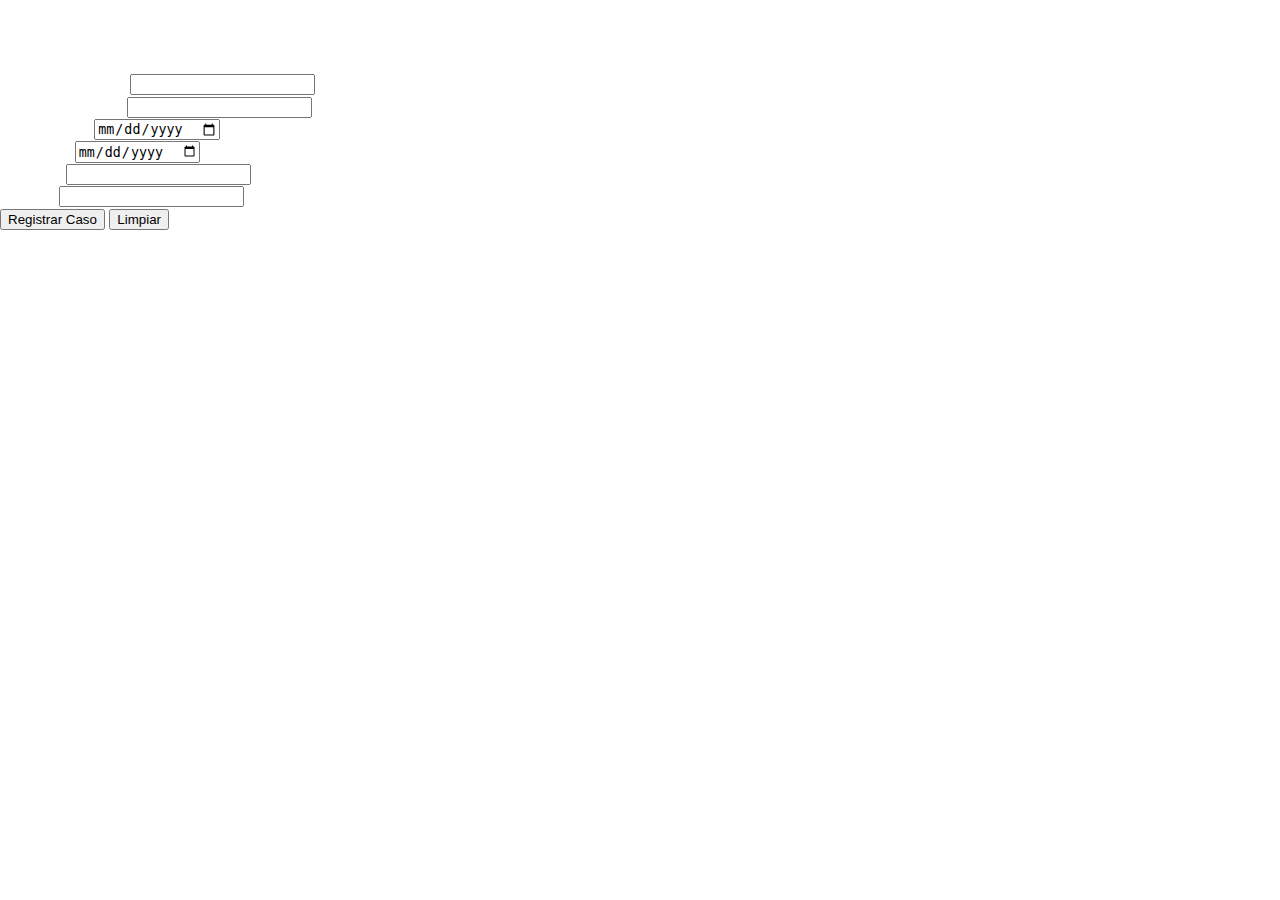
<file: registro_caso.html>
<!DOCTYPE html>
<html lang="es">
<head>
  <meta charset="UTF-8">
  <title>Registro de Caso</title>
  <link rel="stylesheet" href="style.css">
  <link rel="icon" href="iconos/faviconpwc.png" type="image/x-icon">
</head>
<body>
  <h2>Registrar Caso</h2>
  <form>
    <label>Nombre del caso: <input type="text" name="nombre_caso"></label><br>
    <label>Cliente asociado: <input type="text" name="cliente_asociado"></label><br>
    <label>Fecha inicio: <input type="date" name="fecha_inicio"></label><br>
    <label>Fecha fin: <input type="date" name="fecha_fin"></label><br>
    <label>Servicio: <input type="text" name="servicio"></label><br>
    <label>Estado: <input type="text" name="estado"></label><br>
    <button type="submit">Registrar Caso</button>
    <button type="reset">Limpiar</button>
  </form>
</body>
</html>
</file>
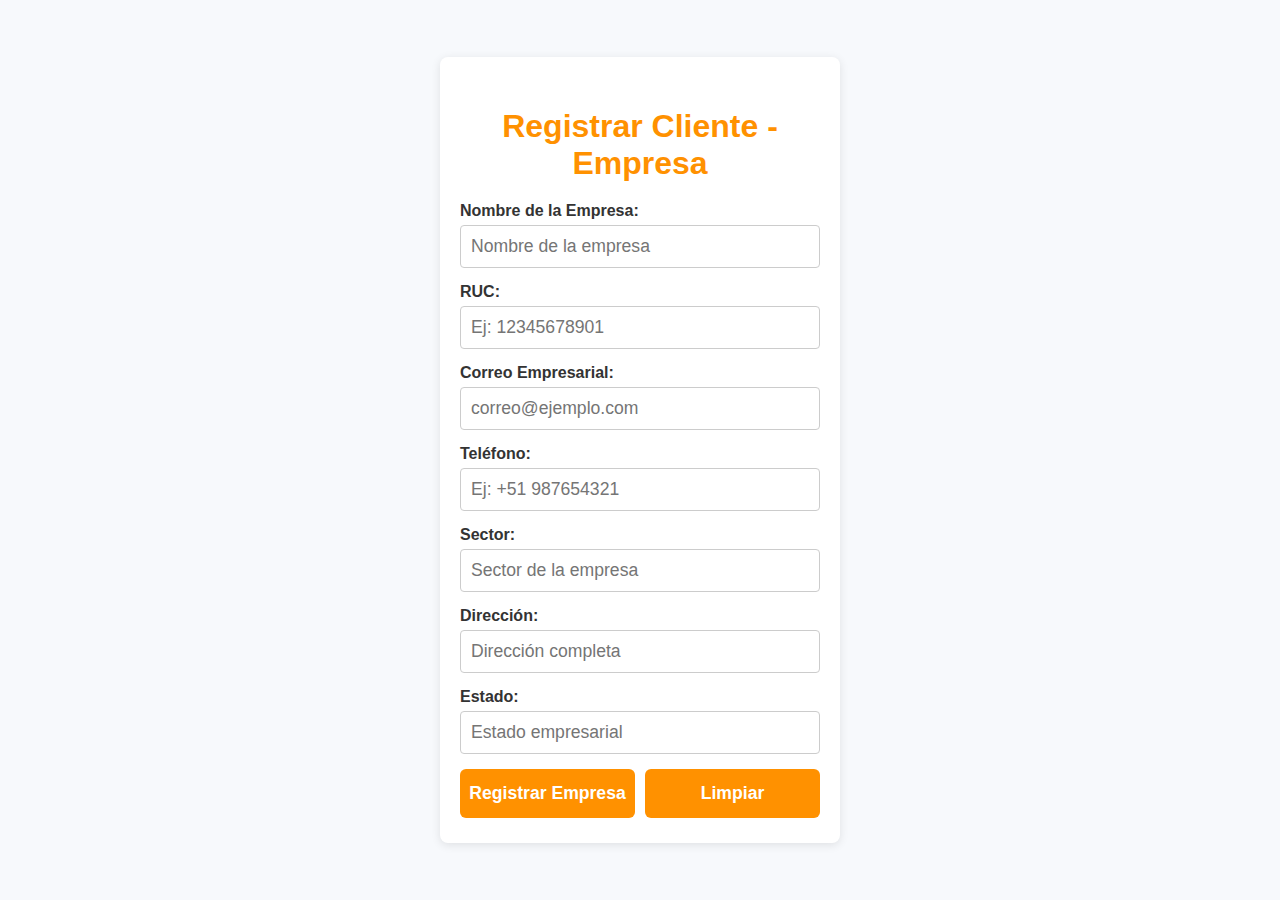
<file: registro_cliente_empresa.html>
<!DOCTYPE html>
<html lang="es">
<head>
  <meta charset="UTF-8" />
  <meta name="viewport" content="width=device-width, initial-scale=1" />
  <title>Registro Cliente Empresa</title>
  <link rel="stylesheet" href="TipoCliente.css" />
</head>
<body>
  <main>
    <h2>Registrar Cliente - Empresa</h2>
    <form action="programar_cita.html" method="get">
      <label for="nombre">Nombre de la Empresa:</label>
      <input type="text" id="nombre" name="nombre" placeholder="Nombre de la empresa" required />

      <label for="ruc">RUC:</label>
      <input
        type="text"
        id="ruc"
        name="ruc"
        placeholder="Ej: 12345678901"
        pattern="\d{11}"
        title="Introduce un RUC válido de 11 números"
        required
      />

      <label for="correo">Correo Empresarial:</label>
      <input type="email" id="correo" name="correo" placeholder="correo@ejemplo.com" required />

      <label for="telefono">Teléfono:</label>
      <input
        type="tel"
        id="telefono"
        name="telefono"
        placeholder="Ej: +51 987654321"
        pattern="[\d\s\+\-]{7,15}"
        title="Introduce un número de teléfono válido"
        required
      />

      <label for="sector">Sector:</label>
      <input type="text" id="sector" name="sector" placeholder="Sector de la empresa" required />

      <label for="direccion">Dirección:</label>
      <input type="text" id="direccion" name="direccion" placeholder="Dirección completa" required />

      <label for="estado">Estado:</label>
      <input type="text" id="estado" name="estado" placeholder="Estado empresarial" required />

      <div class="form-buttons">
        <button type="submit">Registrar Empresa</button>
        <button type="reset">Limpiar</button>
      </div>
    </form>
  </main>
</body>
</html>
</file>
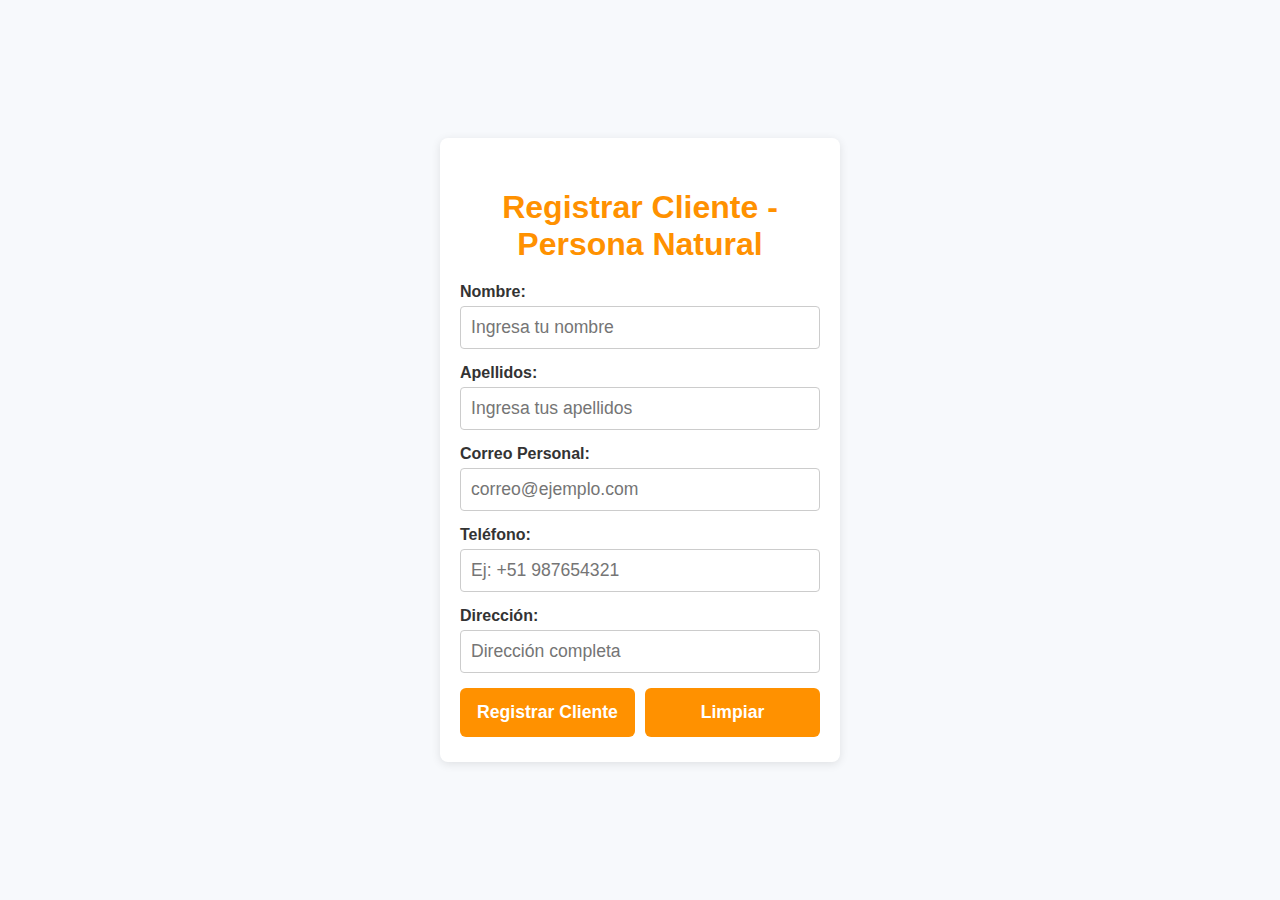
<file: registro_cliente_natural.html>
<!DOCTYPE html>
<html lang="es">
<head>
  <meta charset="UTF-8" />
  <meta name="viewport" content="width=device-width, initial-scale=1" />
  <title>Registro Cliente Persona Natural</title>
  <link rel="stylesheet" href="TipoCliente.css" />
</head>
<body>
  <main>
    <h2>Registrar Cliente - Persona Natural</h2>
    <form action="programar_cita.html" method="get">
      <label for="nombre">Nombre:</label>
      <input type="text" id="nombre" name="nombre" placeholder="Ingresa tu nombre" required />

      <label for="apellidos">Apellidos:</label>
      <input type="text" id="apellidos" name="apellidos" placeholder="Ingresa tus apellidos" required />

      <label for="correo">Correo Personal:</label>
      <input type="email" id="correo" name="correo" placeholder="correo@ejemplo.com" required />

      <label for="telefono">Teléfono:</label>
      <input
        type="tel"
        id="telefono"
        name="telefono"
        placeholder="Ej: +51 987654321"
        pattern="[\d\s\+\-]{7,15}"
        title="Introduce un número de teléfono válido"
        required
      />

      <label for="direccion">Dirección:</label>
      <input type="text" id="direccion" name="direccion" placeholder="Dirección completa" required />

      <div class="form-buttons">
        <button type="submit">Registrar Cliente</button>
        <button type="reset">Limpiar</button>
      </div>
    </form>
  </main>
</body>
</html>
</file>
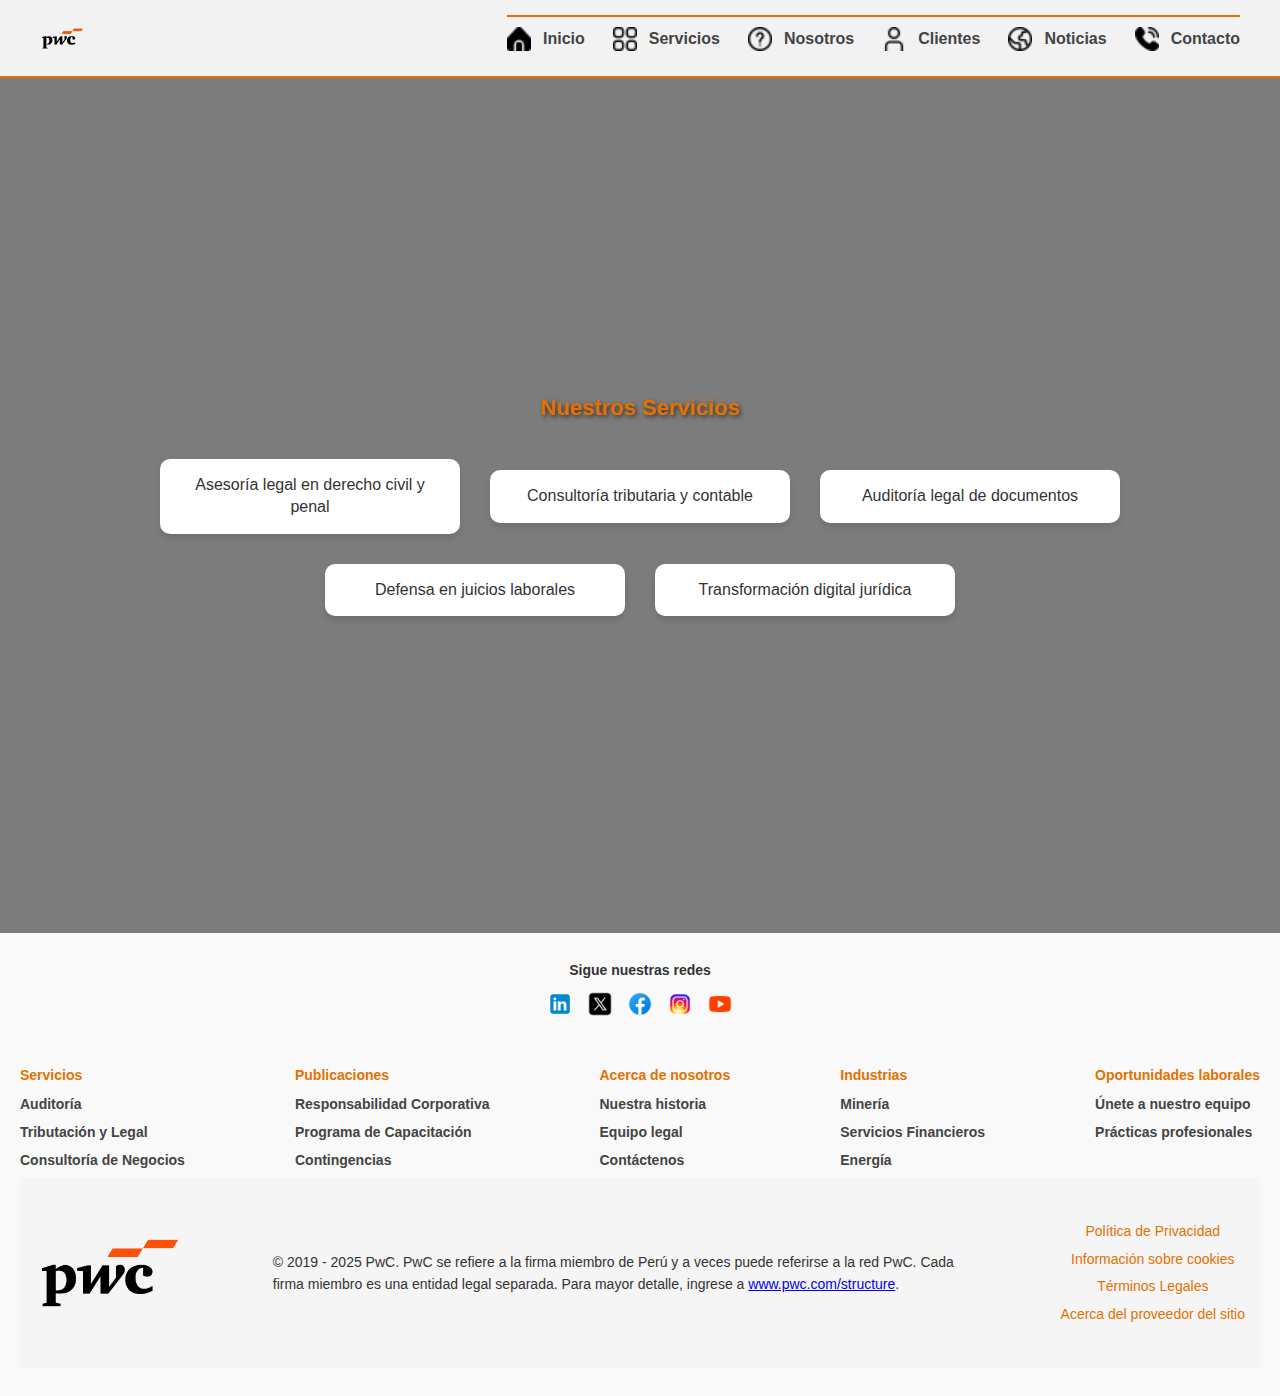
<file: servicios.html>
<!DOCTYPE html>
<html lang="es">
<head>
  <meta charset="UTF-8">
  <meta name="viewport" content="width=device-width, initial-scale=1.0">
  <title>Servicios - Consultorio Jurídico</title>
  <link rel="stylesheet" href="Servicios.css">
  <link rel="icon" href="iconos/faviconpwc.png" type="image/x-icon">
</head>
<body>
  <header role="banner">
    <img class="logo" src="Imagenes/Logo-pwc.png" alt="PwC Perú Logo" />

    <!-- Checkbox oculto para toggle menú -->
    <input type="checkbox" id="menu-toggle" aria-label="Abrir menú principal" />
    <label for="menu-toggle" class="menu-toggle-label" tabindex="0" role="button" aria-controls="menu-principal" aria-expanded="false">
      ☰
    </label>

    <nav class="menu" role="navigation" aria-label="Menú principal" id="menu-principal">
      <ul class="menu-items">
        <li><a class="a1" href="index.html"><img src="iconos/home.png" alt="" aria-hidden="true" /> Inicio</a></li>
        <li><a class="a1" href="servicios.html"><img src="iconos/apps.png" alt="" aria-hidden="true" /> Servicios</a></li>
        <li><a class="a1" href="nosotros.html"><img src="iconos/interrogation.png" alt="" aria-hidden="true" /> Nosotros</a></li>
        <li><a class="a1" href="clientes.html"><img src="iconos/user.png" alt="" aria-hidden="true" /> Clientes</a></li>
        <li><a class="a1" href="noticias.html"><img src="iconos/world.png" alt="" aria-hidden="true" /> Noticias</a></li>
        <li><a class="a1" href="contacto.html"><img src="iconos/phone-call.png" alt="" aria-hidden="true" /> Contacto</a></li>
      </ul>
    </nav>
  </header>

<main class="servicios-section">
  <h2>Nuestros Servicios</h2>
  <div class="cards-container">
    <div class="card">Asesoría legal en derecho civil y penal</div>
    <div class="card">Consultoría tributaria y contable</div>
    <div class="card">Auditoría legal de documentos</div>
    <div class="card">Defensa en juicios laborales</div>
    <div class="card">Transformación digital jurídica</div>
  </div>
</main>
  <footer class="footer-corporativo">
  <!-- Parte superior: redes sociales -->
  <section class="footer-top-redes">
    <p>Sigue nuestras redes</p>
    <div class="social-icons">
      <a href="https://linktr.ee/pwc_peru"><img src="iconos/linkedin.png" alt="LinkedIn"></a>
      <a href="https://linktr.ee/pwc_peru"><img src="iconos/twitter.png" alt="X (Twitter)"></a>
      <a href="https://linktr.ee/pwc_peru"><img src="iconos/facebook.png" alt="Facebook"></a>
      <a href="https://linktr.ee/pwc_peru"><img src="iconos/instagram.png" alt="Instagram"></a>
      <a href="https://linktr.ee/pwc_peru"><img src="iconos/youtube.png" alt="YouTube"></a>
    </div>
  </section>

  <!-- Parte media: enlaces por columna -->
  <section class="footer-main">
    <div class="footer-column">
      <h4>Servicios</h4>
      <ul>
        <li><a href="Tipo_de_cliente.html">Auditoría</a></li>
        <li><a href="Tipo_de_cliente.html">Tributación y Legal</a></li>
        <li><a href="Tipo_de_cliente.html">Consultoría de Negocios</a></li>
      </ul>
    </div>
    <div class="footer-column">
      <h4>Publicaciones</h4>
      <ul>
        <li><a href="Tipo_de_cliente.html">Responsabilidad Corporativa</a></li>
        <li><a href="Tipo_de_cliente.html">Programa de Capacitación</a></li>
        <li><a href="Tipo_de_cliente.html">Contingencias</a></li>
      </ul>
    </div>
    <div class="footer-column">
      <h4>Acerca de nosotros</h4>
      <ul>
        <li><a href="Tipo_de_cliente.html">Nuestra historia</a></li>
        <li><a href="Tipo_de_cliente.html">Equipo legal</a></li>
        <li><a href="Tipo_de_cliente.html">Contáctenos</a></li>
      </ul>
    </div>
    <div class="footer-column">
      <h4>Industrias</h4>
      <ul>
        <li><a href="Tipo_de_cliente.html">Minería</a></li>
        <li><a href="Tipo_de_cliente.html">Servicios Financieros</a></li>
        <li><a href="Tipo_de_cliente.html">Energía</a></li>
      </ul>
    </div>
    <div class="footer-column">
      <h4>Oportunidades laborales</h4>
      <ul>
        <li><a href="https://linktr.ee/pwc_peru">Únete a nuestro equipo</a></li>
        <li><a href="https://linktr.ee/pwc_peru">Prácticas profesionales</a></li>
      </ul>
    </div>
  </section>

  <!-- Parte inferior: derechos y enlaces legales -->
  <section class="footer-bottom">
    <img class="footer-logo" src="Imagenes/Logo-pwc.png" alt="Logo PwC">
    <p>&copy; 2019 - 2025 PwC. PwC se refiere a la firma miembro de Perú y a veces puede referirse a la red PwC. Cada firma miembro es una entidad legal separada. Para mayor detalle, ingrese a <a href="https://www.pwc.com/structure">www.pwc.com/structure</a>.</p>
    <div class="footer-links">
      <a href="https://www.pwc.pe/es/acerca-de-nosotros/privacidad.html">Política de Privacidad</a>
      <a href="https://www.pwc.pe/es/cookie-information.html">Información sobre cookies</a>
      <a href="https://www.pwc.pe/es/acerca-de-nosotros/legal.html">Términos Legales</a>
      <a href="https://www.pwc.pe/es/acerca-de-nosotros/responsable-del-sitio2.html">Acerca del proveedor del sitio</a>
    </div>
  </section>
</footer>
</body>
</html>
</file>
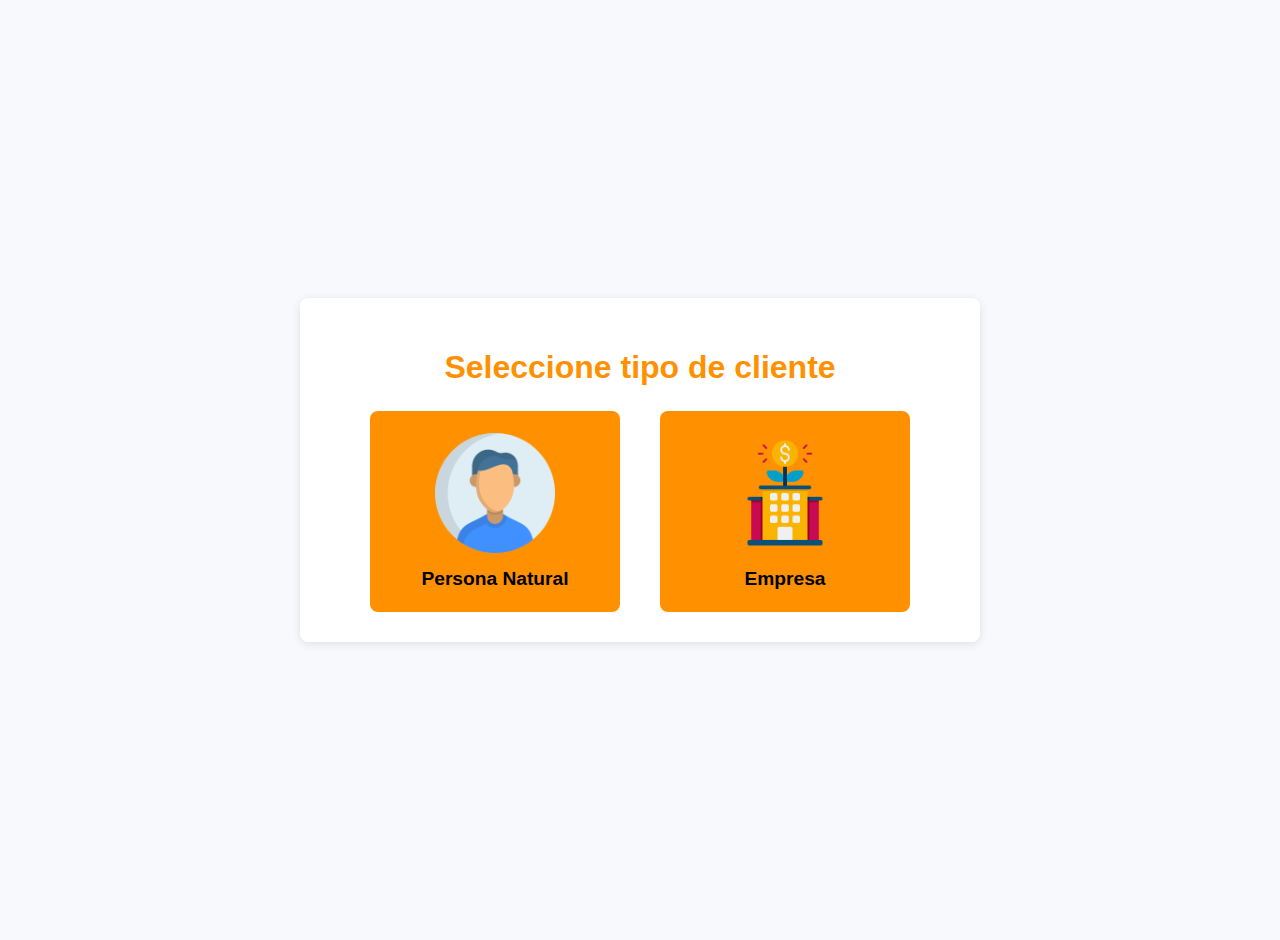
<file: Tipo_de_cliente.html>
<!DOCTYPE html>
<html lang="es">
<head>
    <meta charset="UTF-8" />
    <meta name="viewport" content="width=device-width, initial-scale=1" />
    <title>Seleccionar Tipo de Cliente</title>
    <link rel="stylesheet" href="InterfazTipoCliente.css" />
    <link rel="icon" href="iconos/faviconpwc.png" type="image/x-icon" />
</head>
<body>
    <main>
        <h1>Seleccione tipo de cliente</h1>
        <div class="options" role="list">
            <a href="registro_cliente_natural.html" class="option" role="listitem" tabindex="0" aria-label="Persona Natural">
                <img src="Imagenes/Usua.png" alt="Icono Persona Natural" />
                <span>Persona Natural</span>
            </a>
            <a href="registro_cliente_empresa.html" class="option" role="listitem" tabindex="0" aria-label="Empresa">
                <img src="Imagenes/6213375.png" alt="Icono Empresa" />
                <span>Empresa</span>
            </a>
        </div>
    </main>
</body>
</html>
</file>
<file: InterfazTipoCliente.css>
/* === ESTILO GLOBAL DEL BODY === */
body {
    font-family: 'Segoe UI', Tahoma, Geneva, Verdana, sans-serif; /* Fuente moderna y legible */
    background: #f7f9fc; /* Color de fondo claro y neutro */
    margin: 0; /* Elimina los márgenes por defecto del navegador */
    padding: 20px; /* Espaciado interno general */
    height: 100vh; /* Ocupa toda la altura visible de la pantalla */
    display: flex; /* Activa el modelo de caja flexible */
    justify-content: center; /* Centra el contenido horizontalmente */
    align-items: center; /* Centra el contenido verticalmente */
}

/* === CONTENEDOR PRINCIPAL (main) === */
main {
    background: white; /* Fondo blanco para contraste */
    padding: 20px; /* Espaciado interno menor para móvil */
    border-radius: 8px; /* Bordes redondeados para suavidad visual */
    box-shadow: 0 2px 10px rgba(0,0,0,0.1); /* Sombra sutil para dar profundidad */
    width: 100%; /* Se adapta al ancho del contenedor padre */
    max-width: 320px; /* Ancho máximo para móviles */
    text-align: center; /* Centra el texto dentro de este bloque */
}

/* === TÍTULO PRINCIPAL === */
h1 {
    color: #ff9100; /* Color naranja destacado */
    margin-bottom: 20px; /* Separación inferior respecto al siguiente elemento */
    font-size: 1.5rem; /* Tamaño para móvil */
}

/* === CONTENEDOR DE OPCIONES (agrupa todos los botones) === */
.options {
    display: flex; /* Flexbox para distribución */
    flex-direction: column; /* En móvil: columnas para que las opciones apilen */
    gap: 20px; /* Espacio entre opciones */
    justify-content: center;
    align-items: center;
}

/* === ESTILO DE CADA OPCIÓN === */
.option {
    background: #ff9100; /* Fondo naranja brillante por defecto */
    border-radius: 8px; /* Bordes redondeados */
    padding: 15px; /* Espaciado interno */
    cursor: pointer; /* Cursor de mano para indicar que es interactivo */
    user-select: none; /* Evita que el texto sea seleccionado accidentalmente */
    border: 2px solid transparent; /* Para efecto hover sin salto */
    display: flex; /* Flexbox interno */
    flex-direction: column; /* Apila el contenido verticalmente */
    align-items: center; /* Centra contenido horizontalmente */
    box-sizing: border-box; /* Incluye padding y borde en el ancho */
    text-decoration: none; /* Elimina subrayado si es un enlace */
    color: inherit; /* Hereda el color del texto */
    transition: background-color 0.3s ease, transform 0.3s ease; /* Animaciones suaves */
    width: 100%; /* Ocupa todo el ancho en móvil */
    max-width: 280px; /* Máximo ancho para móviles */
}

/* === EFECTOS AL PASAR EL MOUSE O ENFOCAR LA OPCIÓN === */
.option:hover,
.option:focus {
    background: #4784e6; /* Cambia a azul moderno */
    color: white; /* Texto blanco para contraste */
    transform: scale(1.05); /* Zoom ligero */
    outline: none; /* Sin contorno predeterminado */
    border-color: #4784e6; /* Resalta borde */
}

/* === IMAGEN DENTRO DE CADA OPCIÓN === */
.option img {
    width: 100px; /* Más pequeña en móvil */
    height: 100px;
    object-fit: contain;
    border-radius: 8px;
    pointer-events: none;
}

/* === TEXTO DE CADA OPCIÓN (debajo de la imagen) === */
.option span {
    margin-top: 10px; /* Menos espacio en móvil */
    font-weight: 700;
    font-size: 1.1rem;
}

/* ===== MEDIA QUERY PARA TABLETS Y ESCRITORIOS ===== */
@media (min-width: 600px) {
    main {
        max-width: 600px;
        padding: 30px 40px;
    }

    h1 {
        font-size: 2rem;
        margin-bottom: 25px;
    }

    .options {
        flex-direction: row; /* En pantallas mayores las opciones van en fila */
        gap: 40px; /* Más espacio entre opciones */
    }

    .option {
        width: 250px; /* Ancho fijo para cada opción en escritorio */
        padding: 20px;
    }

    .option img {
        width: 120px;
        height: 120px;
    }

    .option span {
        margin-top: 15px;
        font-size: 1.2rem;
    }
}
</file>
<file: style.css>
/* ==================================================
   RESET & CONFIGURACIÓN BÁSICA
   ================================================== */
* {
    box-sizing: border-box;
}

body {
    margin: 0;
    font-family: Arial, sans-serif;
    line-height: 1.4;
    background: #fff;
    color: #ffffff; /* IMPORTANTE: Este valor por defecto es blanco, pero en secciones como .noticias también se usa texto blanco, revisar si se requiere */
    text-decoration: none;
}

/* ==================================================
   HEADER / MENÚ RESPONSIVO
   ================================================== */
header {
    display: flex;
    align-items: center;
    justify-content: space-between;
    padding: 10px 15px;
    background-color: #f2f2f2;
    position: relative;
    border-bottom: 2px solid #e57000;
}

.logo {
    height: 45px;
    width: auto;
}

/* ----- Menú toggle móvil ----- */
#menu-toggle {
    display: none;
}

.menu-toggle-label {
    font-size: 28px;
    cursor: pointer;
    user-select: none;
    color: #e57000;
}

/* ----- Menú desplegable móvil ----- */
.menu {
    position: absolute;
    top: 60px;
    left: 0;
    width: 100%;
    background-color: #fff;
    border-top: 2px solid #e57000;
    max-height: 0;
    overflow: hidden;
    transition: max-height 0.3s ease;
    z-index: 1000;
}

#menu-toggle:checked + .menu-toggle-label + .menu {
    max-height: 350px;
    box-shadow: 0 4px 10px rgba(0, 0, 0, 0.15);
}

.menu-items {
    list-style: none;
    padding: 0;
    margin: 0;
}

.menu-items li {
    border-bottom: 1px solid #ddd;
}

.menu-items li a {
    display: flex;
    align-items: center;
    padding: 14px 20px;
    text-decoration: none;
    color: #333;
    font-weight: 600;
    font-size: 16px;
    transition: background-color 0.25s ease;
}

.menu-items li a:hover {
    background-color: #e57000;
    color: white;
    border-radius: 4px;
}

.menu-items li a img {
    width: 24px;
    height: 24px;
    object-fit: contain;
    margin-right: 12px;
    flex-shrink: 0;
}

/* ==================================================
   MAIN: Sección principal con fondo e intro
   ================================================== */
main {
    min-height: 85vh;
    padding: 20px 15px;
    text-align: center;
    display: flex;
    flex-direction: column;
    justify-content: center;
    align-items: center;

    /* Fondo con imagen + superposición oscura */
    background-image:
        linear-gradient(rgba(0, 0, 0, 0.5), rgba(0, 0, 0, 0.5)),
        url(https://i.pinimg.com/originals/67/d4/ca/67d4cac7521a3dcc36091aa5dc2c6fe2.jpg);
    background-repeat: no-repeat;
    background-position: center center;
    background-size: cover;

    color: #333;
}

main h2 {
    font-size: 26px;
    color: #e57000;
    margin-bottom: 10px;
    font-weight: 700;
    text-shadow: 2px 2px 4px rgba(0, 0, 0, 0.6);
    text-align: center;
}

main p {
    font-size: 17px;
    margin-bottom: 18px;
    color: #ffffff;
    text-shadow: 2px 2px 4px rgba(0, 0, 0, 0.6);
}

main button {
    background-color: #e57000;
    border: none;
    color: white;
    padding: 12px 28px;
    font-size: 17px;
    cursor: pointer;
    border-radius: 6px;
    display: inline-flex;
    align-items: center;
    gap: 10px;
    font-weight: 700;
    transition: background-color 0.3s ease;
}

main button:hover {
    background-color: #4784e6;
}

main button img {
    width: 22px;
    height: 22px;
    object-fit: contain;
}

main div {
    transition: transform 0.3s ease;
}

main div:hover {
    transform: translateY(-6px);
}

/* ==================================================
   SECCIÓN: Noticias
   ================================================== */
.noticias-section {
    padding: 20px 15px;
}

.noticias-section h2 {
    font-size: 1.8rem;
    color: #e57000;
    text-align: center;
    margin-bottom: 20px;
    text-shadow: 1px 1px 3px rgba(0,0,0,0.7);
}

.noticias-section ul {
    list-style: none;
    padding: 0;
    margin: 0;
}

.noticias-section li {
    background-color: rgba(102, 99, 99, 0.5);
    padding: 14px 16px;
    margin-bottom: 16px;
    border-left: 4px solid #e57000;
    color: #fff;
    line-height: 1.5;
    transition: background-color 0.3s;
}

.noticias-section li:hover {
    background-color: rgba(122, 121, 121, 0.65);
}

.noticias-section li strong {
    display: block;
    margin-bottom: 6px;
    font-size: 0.95em;
    color: #fffb;
}

/* ==================================================
    SECCIÓN: Contacto
   ================================================== */
.contacto-section {
    padding: 24px;
    background-color: rgba(0, 0, 0, 0.5);
    box-shadow: 0 0 10px rgba(0,0,0,0.3);
    color: #fff;
}

.contacto-section h2 {
    text-align: center;
    font-size: 2rem;
    margin-bottom: 24px;
    color: #e57000;
    text-shadow: 1px 1px 3px rgba(0, 0, 0, 0.7);
}

.contacto-section form {
    display: flex;
    flex-direction: column;
    gap: 16px;
}

.contacto-section label {
    display: flex;
    flex-direction: column;
    font-weight: 500;
    font-size: 1rem;
}

.contacto-section input,
.contacto-section textarea {
    padding: 10px;
    margin-top: 6px;
    font-size: 1rem;
    border: none;
    border-radius: 6px;
    background-color: #f5f5f5;
    color: #000;
}

.contacto-section textarea {
    resize: vertical;
    min-height: 100px;
}

.contacto-section button {
    align-self: flex-start;
    padding: 12px 24px;
    background-color: #e57000;
    border: none;
    color: #fff;
    border-radius: 6px;
    font-size: 1rem;
    font-weight: bold;
    cursor: pointer;
    transition: background-color 0.3s;
}

.contacto-section button:hover {
    background-color: #c75f00;
}

/* ==================================================
   GALERÍA DE SERVICIOS
   ================================================== */
.image-gallery {
    padding: 15px 10px 30px;
}

.cards-container {
    display: flex;
    flex-direction: column;
    align-items: center;
    gap: 20px;
    padding: 20px;
}

.card {
    width: 100%;
    background: #fff;
    text-align: center;
    border-radius: 10px;
    box-shadow: 0 4px 6px rgba(0,0,0,0.1);
    transition: transform 0.3s ease, background-color 0.3s ease;
}

.card:hover {
    background-color: #e57000;
    color: white;
    transform: translateY(-4px);
}

.card:hover h3 {
    color: white;
}

.card img {
    width: 100%;
    height: auto;
    border-radius: 8px;
    margin-bottom: 10px;
}

.card h3 {
    margin: 12px 0 10px;
    font-size: 18px;
    color: #e57000;
    font-weight: 700;
}

/* Enlace general para tarjetas */
.a1 {
    text-decoration: none;
}

/* ==================================================
   FOOTER
   ================================================== */
.footer-corporativo {
    background-color: #f9f9f9;
    padding: 28px 20px;
    font-size: 14px;
    color: #666;
}

.footer-top-redes p {
    margin: 0 0 10px 0;
    font-weight: 700;
    color: #333;
    text-align: center;
}

.social-icons {
    display: flex;
    justify-content: center;
    gap: 14px;
}

.social-icons a img {
    width: 26px;
    height: 26px;
    object-fit: contain;
    transition: transform 0.3s ease;
}

.social-icons a img:hover {
    transform: translateY(-6px);
}

.footer-main {
    margin-top: 25px;
    display: flex;
    flex-direction: column;
    gap: 24px;
}

.footer-column h4 {
    margin-bottom: 10px;
    font-weight: 700;
    color: #e57000;
}

.footer-column ul {
    list-style: none;
    padding: 0;
    margin: 0;
}

.footer-column ul li {
    margin-bottom: 8px;
}

.footer-column ul li a {
    text-decoration: none;
    color: #444;
    transition: color 0.25s ease;
    font-weight: 600;
}

.footer-column ul li a:hover {
    color: #e57000;
}

/* Parte inferior del footer */
.footer-bottom {
    display: flex;
    flex-direction: column;
    align-items: center;
    text-align: center;
    padding: 20px 15px;
    background-color: #f5f5f5;
    color: #333;
    gap: 18px;
}

.footer-logo {
    max-width: 150px;
    height: auto;
}

.footer-bottom p {
    font-size: 14px;
    line-height: 1.6;
    max-width: 700px;
    margin: 0;
}

.footer-links {
    display: flex;
    flex-direction: column;
    align-items: center;
    gap: 8px;
}

.footer-links a {
    color: #e57000;
    text-decoration: none;
    font-size: 14px;
}

.footer-links a:hover {
    text-decoration: underline;
}

/* ==================================================
        MEDIA QUERY DESKTOP (min-width: 768px)
   ================================================== */
@media (min-width: 768px) {
    header {
        padding: 15px 40px;
    }

    .menu-toggle-label {
        display: none;
    }

    .menu {
        position: static;
        max-height: none !important;
        box-shadow: none;
        background: none;
        width: auto;
    }

    .menu-items {
        display: flex;
        gap: 28px;
    }

    .menu-items li {
        border: none;
    }

    .menu-items li a {
        padding: 10px 0;
        font-size: 16px;
        color: #444;
    }

    .menu-items li a:hover {
        background: none;
        color: #e57000;
        border-radius: 0;
    }

    .menu-items li a img {
        width: 20px;
        height: 20px;
        margin-right: 8px;
    }

    main {
        padding: 40px 80px;
        text-align: left;
        min-height: 95vh;
    }

    .noticias-section {
        padding: 32px 24px;
    }

    .noticias-section h2 {
        font-size: 2.2rem;
    }

    .noticias-section li {
        padding: 18px 20px;
        margin-bottom: 20px;
    }

    .contacto-section {
        padding: 32px;
    }

    .contacto-section h2 {
        font-size: 2.4rem;
    }

    .contacto-section input,
    .contacto-section textarea {
        font-size: 1.1rem;
    }

    .contacto-section button {
        font-size: 1.05rem;
    }

    .cards-container {
        flex-direction: row;
        justify-content: center;
        flex-wrap: wrap;
        gap: 30px;
    }

    .card {
        width: calc(33.333% - 20px);
    }

    .footer-main {
        flex-direction: row;
        justify-content: space-between;
        gap: 30px;
    }

    .footer-bottom {
        flex-direction: row;
        justify-content: space-between;
        text-align: left;
    }
}
</file>
<file: Cita.css>
/* ===== RESETEO GENERAL ===== */
* {
    box-sizing: border-box; /* Hace que el padding y border no aumenten el tamaño total del elemento */
}

/* ===== ESTILO GLOBAL DEL BODY ===== */
body {
    margin: 0; /* Elimina márgenes por defecto del navegador */
    padding: 20px; /* Espaciado interno general */
    font-family: 'Segoe UI', Tahoma, Geneva, Verdana, sans-serif; /* Fuente legible y moderna */
    background: #f7f9fc; /* Color de fondo suave y profesional */
    color: #333; /* Color de texto gris oscuro */
    display: flex; /* Activa el modelo flex para centrar el contenido */
    justify-content: center; /* Centra horizontalmente el contenido */
    align-items: flex-start; /* Alinea el contenido al inicio del eje vertical */
    min-height: 100vh; /* Ocupa toda la altura visible de la ventana */
}

/* ===== CONTENEDOR PRINCIPAL ===== */
main {
    background: white; /* Fondo blanco limpio */
    border-radius: 8px; /* Bordes redondeados */
    padding: 25px 30px; /* Espaciado interno */
    max-width: 500px; /* Ancho máximo del contenedor */
    width: 100%; /* Se adapta al ancho del padre */
    box-shadow: 0 2px 10px rgba(0, 0, 0, 0.1); /* Sombra sutil para dar profundidad */
}

/* ===== TÍTULO ===== */
h2 {
    color: #ff9100; /* Naranja vibrante para destacar el título */
    margin-bottom: 20px; /* Espacio debajo del título */
    text-align: center; /* Centrado horizontal */
}

/* ===== FORMULARIO ===== */
form {
    display: flex; /* Flexbox para alinear elementos del formulario */
    flex-direction: column; /* Los hijos se apilan en columna */
}

/* ===== ETIQUETAS ===== */
label {
    font-weight: 600; /* Texto en semi-negrita */
    margin-bottom: 6px; /* Espacio entre la etiqueta y el input */
}

/* ===== CAMPOS DE ENTRADA ===== */
input[type="text"],
input[type="tel"],
input[type="email"],
input[type="date"],
input[type="time"],
textarea,
select {
    padding: 10px; /* Espacio interno */
    margin-bottom: 15px; /* Separación entre campos */
    border: 1px solid #ccc; /* Borde gris claro */
    border-radius: 4px; /* Bordes ligeramente redondeados */
    font-size: 1rem; /* Tamaño de fuente estándar */
    resize: vertical; /* Permite redimensionar solo verticalmente */
    font-family: inherit; /* Usa la misma fuente que el contenedor */
}

/* ===== ÁREA DE TEXTO ===== */
textarea {
    min-height: 80px; /* Altura mínima para comodidad del usuario */
}

/* ===== GRUPO DE RADIO BUTTONS (Modalidad) ===== */
.modalidad {
    margin-bottom: 15px; /* Espaciado con respecto al siguiente elemento */
    display: flex; /* Flexbox para los radios */
    gap: 20px; /* Espacio entre cada opción */
    align-items: center; /* Centra verticalmente los radios con el texto */
}

.modalidad label {
    font-weight: normal; /* Fuente regular */
    display: flex; /* Muestra ícono y texto en línea */
    align-items: center; /* Centrado vertical */
    gap: 6px; /* Espacio entre input y texto */
    cursor: pointer; /* Cambia el cursor al pasar por encima */
}

/* ===== BOTÓN DE ENVÍO ===== */
button {
    background-color: #ff9100; /* Color naranja llamativo */
    color: white; /* Texto blanco para contraste */
    border: none; /* Elimina borde */
    padding: 12px; /* Espaciado interno */
    border-radius: 6px; /* Bordes redondeados */
    cursor: pointer; /* Cursor tipo botón */
    font-size: 1rem; /* Tamaño del texto */
    font-weight: 600; /* Negrita ligera para destacar */
    transition: background-color 0.3s ease; /* Suaviza el cambio de color al interactuar */
    margin-top: 10px; /* Separación superior del botón respecto al formulario */
}

/* ===== EFECTO HOVER Y FOCUS DEL BOTÓN ===== */
button:hover,
button:focus {
    background-color: #4784e6; /* Cambia a azul al pasar el mouse o enfocar */
    outline: none; /* Quita el contorno por defecto del navegador */
}
</file>
<file: TipoCliente.css>
/* ===== RESET Y BASE ===== */
* {
    box-sizing: border-box; /* Evita que padding y borde inflen el tamaño real */
}

body {
    margin: 0;
    font-family: 'Segoe UI', Tahoma, Geneva, Verdana, sans-serif;
    background: #f7f9fc;
    color: #333;
    display: flex;
    flex-direction: column;
    align-items: center;
    justify-content: center;
    min-height: 100vh;
    padding: 15px;
}

/* ===== CONTENEDOR PRINCIPAL ===== */
main {
    background: white;
    border-radius: 8px;
    box-shadow: 0 2px 10px rgba(0, 0, 0, 0.1);
    padding: 20px 15px; /* Padding base para móviles */
    max-width: 400px;
    width: 100%;
}

/* ===== TÍTULO ===== */
h2 {
    color: #ff9100;
    margin-bottom: 20px;
    text-align: center;
    font-size: 1.5rem; /* Tamaño base para móviles */
}

/* ===== FORMULARIO ===== */
form {
    display: flex;
    flex-direction: column;
}

/* ===== ETIQUETAS ===== */
label {
    margin-bottom: 5px;
    font-weight: 600;
    font-size: 1rem;
}

/* ===== CAMPOS DE ENTRADA ===== */
input[type="text"],
input[type="email"],
input[type="tel"] {
    padding: 10px;
    border: 1px solid #ccc;
    border-radius: 4px;
    margin-bottom: 15px;
    font-size: 1rem;
}

/* ===== EFECTO AL ENFOCAR (FOCUS) ===== */
input[type="text"]:focus,
input[type="email"]:focus,
input[type="tel"]:focus {
    border-color: #ff9100;
    outline: none;
    box-shadow: 0 0 5px rgba(0, 38, 99, 0.5);
}

/* ===== CONTENEDOR DE BOTONES ===== */
.form-buttons {
    display: flex;
    justify-content: space-between;
    gap: 10px;
    flex-wrap: wrap; /* Para que los botones se ajusten si no caben */
}

/* ===== BOTONES ===== */
button {
    flex: 1 1 45%; /* Ocupa casi la mitad del contenedor con flex-grow */
    background-color: #ff9100;
    color: white;
    border: none;
    padding: 12px 0;
    border-radius: 6px;
    cursor: pointer;
    font-size: 1rem;
    font-weight: 600;
    transition: background-color 0.3s ease;
    min-width: 120px; /* Para no hacerse demasiado pequeños */
}

/* ===== EFECTO HOVER Y FOCUS DEL BOTÓN ===== */
button:hover,
button:focus {
    background-color: #4784e6;
    outline: none;
}

/* ===== MEDIA QUERY RESPONSIVE ===== */
@media (min-width: 481px) {
    main {
        padding: 25px 20px; /* Más padding en pantallas grandes */
    }

    h2 {
        font-size: 2rem;
    }

    input[type="text"],
    input[type="email"],
    input[type="tel"] {
        font-size: 1.1rem;
    }

    button {
        font-size: 1.1rem;
        padding: 14px 0;
    }

    .form-buttons {
        flex-wrap: nowrap; /* Botones en línea en pantallas grandes */
    }
}

/* Opcional: para que botones se apilen en móviles muy estrechos */
@media (max-width: 320px) {
    .form-buttons {
        flex-direction: column;
        gap: 10px;
    }

    button {
        flex: 1 1 100%;
    }
}
</file>
<file: Servicios.css>
/* --- MOBILE FIRST --- */

/* Reset y básicos */
* {
    box-sizing: border-box;
}

body {
    margin: 0;
    font-family: Arial, sans-serif;
    line-height: 1.4;
    background: #fff;
    color: #444;
    text-decoration: none;
}

/* Header */
header {
    display: flex;
    align-items: center;
    justify-content: space-between;
    padding: 10px 15px;
    background-color: #f2f2f2; /* gris claro */
    position: relative;
    border-bottom: 2px solid #e57000; /* naranja PwC */
}

.logo {
    height: 45px;
    width: auto;
}

/* MENU TOGGLE (checkbox oculto) */
#menu-toggle {
    display: none;
}

.menu-toggle-label {
    font-size: 28px;
    cursor: pointer;
    user-select: none;
    color: #e57000; /* naranja PwC */
}

/* MENU */
.menu {
    position: absolute;
    top: 60px;
    left: 0;
    width: 100%;
    background-color: #fff;
    border-top: 2px solid #e57000;
    max-height: 0;
    overflow: hidden;
    transition: max-height 0.3s ease;
    z-index: 1000;
}

#menu-toggle:checked + .menu-toggle-label + .menu {
    max-height: 350px;
    box-shadow: 0 4px 10px rgba(0, 0, 0, 0.15);
}

.menu-items {
    list-style: none;
    padding: 0;
    margin: 0;
}

.menu-items li {
    border-bottom: 1px solid #ddd;
}

.menu-items li a {
    display: flex;
    align-items: center;
    padding: 14px 20px;
    text-decoration: none;
    color: #333;
    font-weight: 600;
    font-size: 16px;
    transition: background-color 0.25s ease;
}

.menu-items li a:hover {
    background-color: #e57000;
    color: white;
    border-radius: 4px;
}

/* Iconos menú */
.menu-items li a img {
    width: 24px;
    height: 24px;
    object-fit: contain;
    margin-right: 12px;
    flex-shrink: 0;
}

/* MAIN */
main {
    min-height: 85vh; /* Más altura */
    padding: 20px 15px;
    text-align: center;
    display: flex; /* Centrado */
    flex-direction: column;
    justify-content: center;
    align-items: center;

    /* Fondo doble: degradado + imagen */
    background-image:
    linear-gradient(rgba(0, 0, 0, 0.5), rgba(0, 0, 0, 0.5)),
    url(https://i.pinimg.com/originals/67/d4/ca/67d4cac7521a3dcc36091aa5dc2c6fe2.jpg);
    background-repeat: no-repeat;
    background-position: center center;
    background-size: cover;

    color: #333; /* Contraste legible */
}

main h2 {
    font-size: 26px;
    color: #e57000;
    margin-bottom: 10px;
    font-weight: 700;
    text-shadow: 2px 2px 4px rgba(0, 0, 0, 0.6); /* Sombra al título */
    text-align: center;
}

main p {
    font-size: 17px;
    margin-bottom: 18px;
    color: #ffffff;
    text-align: center;
    text-shadow: 2px 2px 4px rgba(0, 0, 0, 0.6); /* Sombra al párrafo */
}

main button {
    background-color: #e57000;
    border: none;
    color: white;
    padding: 12px 28px;
    font-size: 17px;
    cursor: pointer;
    border-radius: 6px;
    display: inline-flex;
    align-items: center;
    gap: 10px;
    transition: background-color 0.3s ease;
    font-weight: 700;
    text-align: center;
}

main button:hover {
    background-color: #4784e6;
}

main button img {
    width: 22px;
    height: 22px;
    object-fit: contain;
}

main div {
    transition: transform 0.3s ease;
}

main div:hover {
    transform: translateY(-6px);
}

.servicios-section {
    padding: 20px 15px; /* Espaciado interno */
    text-align: center; /* Alineación centrada */
    background-color: #f9f9f9; /* Fondo claro para la sección */
}

.servicios-section h2 {
    font-size: 22px; /* Tamaño de fuente del título */
    color: #e57000; /* Color del título */
    margin-bottom: 15px; /* Margen inferior */
    font-weight: 700; /* Peso de la fuente */
}

/* GALERÍA DE SERVICIOS */
.image-gallery {
    padding: 15px 10px 30px; /* Ajusta padding para móvil */
}

.cards-container {
    display: flex; /* Usar flexbox para la galería */
    flex-direction: column; /* Colocar tarjetas en columna en móviles */
    align-items: center; /* Centra horizontalmente en móvil */
    gap: 20px; /* Espacio entre tarjetas */
    padding: 20px; /* Espaciado interno */
}

/* Tarjetas de servicios */
.card {
    width: 100%; /* Ancho completo en móvil */
    max-width: 300px; /* Evita que se vea muy ancha en móvil */
    background: #fff; /* Fondo blanco para las tarjetas */
    padding: 15px; /* Espaciado interno */
    text-align: center; /* Alineación centrada del texto */
    border-radius: 10px; /* Bordes redondeados */
    box-shadow: 0 4px 6px rgba(0, 0, 0, 0.1); /* Sombra suave */
    transition: transform 0.3s ease, background-color 0.3s ease; /* Transiciones suaves */
}

/* Efecto hover en tarjetas */
.card:hover {
    background-color: #e57000; /* Color de fondo al pasar el cursor */
    color: white; /* Color del texto al pasar el cursor */
    transform: translateY(-4px); /* Efecto de elevación */
}

/* Imagen de la tarjeta */
.card img {
    width: 100%; /* Ancho completo de la imagen */
    height: auto; /* Mantener proporción de la imagen */
    border-radius: 8px; /* Bordes redondeados en la imagen */
    margin-bottom: 10px; /* Margen inferior */
}

/* Título de la tarjeta */
.card h3 {
    margin: 12px 0 10px; /* Margen alrededor del título */
    font-size: 18px; /* Tamaño de fuente del título */
    color: #e57000; /* Color del título */
    font-weight: 700; /* Peso de la fuente */
}

/* Enlace de la tarjeta */
.a1 {
    text-decoration: none; /* Sin subrayado */
}
/* FOOTER */
.footer-corporativo {
    background-color: #f9f9f9;
    padding: 28px 20px;
    font-size: 14px;
    color: #666;
}

.footer-top-redes p {
    margin: 0 0 10px 0;
    font-weight: 700;
    color: #333;
    text-align: center;
}

.social-icons {
    display: flex;
    justify-content: center; /* Centra horizontalmente los iconos */
    gap: 14px;
}

.social-icons a img {
    width: 26px;
    height: 26px;
    object-fit: contain;
    transition: transform 0.3s ease;
}

.social-icons a img:hover {
    transform: translateY(-6px);
}

/* Footer columnas */
.footer-main {
    margin-top: 25px;
    display: flex;
    flex-direction: column;
    gap: 24px;
}

.footer-column h4 {
    margin-bottom: 10px;
    font-weight: 700;
    color: #e57000;
}

.footer-column ul {
    list-style: none;
    padding: 0;
    margin: 0;
}

.footer-column ul li {
    margin-bottom: 8px;
}

.footer-column ul li a {
    text-decoration: none;
    color: #444;
    transition: color 0.25s ease;
    font-weight: 600;
}

.footer-column ul li a:hover {
    color: #e57000;
}

/* Footer bottom */
.footer-bottom {
    display: flex;
    flex-direction: column;
    align-items: center;
    text-align: center;
    padding: 20px 15px;
    background-color: #f5f5f5;
    color: #333;
    gap: 18px;
}

.footer-logo {
    max-width: 150px;
    height: auto;
}

.footer-bottom p {
    font-size: 14px;
    line-height: 1.6;
    max-width: 700px;
    margin: 0;
}

.footer-links {
    display: flex;
    flex-direction: column;
    align-items: center;
    gap: 8px;
}

.footer-links a {
    color: #e57000;
    text-decoration: none;
    font-size: 14px;
}

.footer-links a:hover {
    text-decoration: underline;
}

/* --- MEDIA QUERY PARA DESKTOP --- */
@media (min-width: 768px) {
    header {
        padding: 15px 40px;
    }

    .menu-toggle-label {
        display: none;
    }

    .menu {
        position: static;
        max-height: none !important;
        box-shadow: none;
        background: none;
        width: auto;
    }

    .menu-items {
        display: flex;
        gap: 28px;
    }

    .menu-items li {
        border: none;
    }

    .menu-items li a {
        padding: 10px 0;
        font-size: 16px;
        color: #444;
    }

    .menu-items li a:hover {
        background: none;
        color: #e57000;
        border-radius: 0;
    }

    main {
        padding: 40px 80px;
        text-align: left;
        min-height: 95vh;
    }

    .cards-container {
        flex-direction: row; /* Cambia a fila en pantallas más grandes */
        justify-content: center;
        flex-wrap: wrap;
        gap: 30px;
    }

    .card {
        width: calc(33.333% - 20px); /* Tres columnas en desktop */
    }

    .footer-main {
        flex-direction: row;
        justify-content: space-between;
        gap: 30px;
    }

    .footer-bottom {
        flex-direction: row;
        justify-content: space-between;
        text-align: left;
    }

/* --- MEDIA QUERY PARA DESKTOP --- */
@media (min-width: 768px) {
    .cards-container {
        flex-direction: row; /* Cambiar a fila en pantallas más grandes */
        flex-wrap: wrap; /* Permitir que las tarjetas se envuelvan */
        justify-content: center; /* Centrar las tarjetas */
        gap: 30px; /* Espacio entre tarjetas */
    }

    .card {
        width: calc(33.333% - 20px); /* Ancho de las tarjetas en pantallas grandes */
    }
} }
</file>
